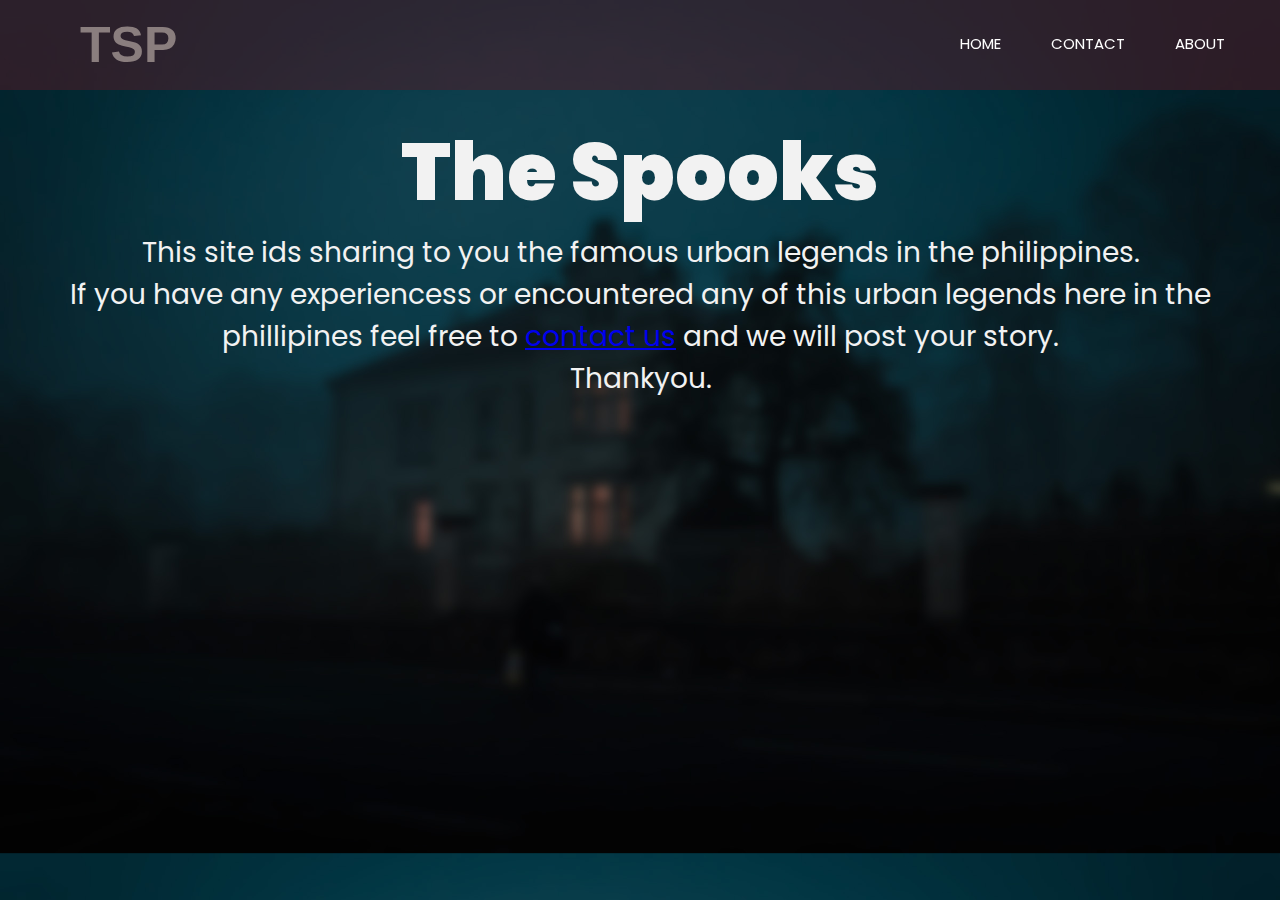
<file: about.html>
<!DOCTYPE html>
<html>
<head>
	<meta name="viewport" content="width=device-width, iitials-scale=0.1">
	<title>home</title>
	<link rel="stylesheet" type="text/css" href="about.css">
</head>
<body>

    <nav class="navbar">
		<div class="logo">
			<h1>TSP</h1>
		</div>
	<a href="#" class="toggle-btn">
	  <sapn class="bar"></sapn>
	  <sapn class="bar"></sapn>
	  <sapn class="bar"></sapn>
	</a>
	<div class="nav-manu">
	  <ul>
		<li><a href="index.html">Home</a></li>
		<li><a href="contact.html">Contact</a></li>
		<li><a href="about.html">About</a></li>
	  </ul>
	</div>
	</nav>
    <div class="content">
        <h1><strong>The Spooks</strong></h1>
        <p>This site ids sharing to you the famous urban legends in the philippines.<br>
            If you have any experiencess or encountered any of this urban legends here in the phillipines feel free to <a href="contact.html">contact us</a> and we will post your story.<br>
            Thankyou.</p>
    </div>


	
	<script src="nav.js"></script>

</body>
</html>
</file>
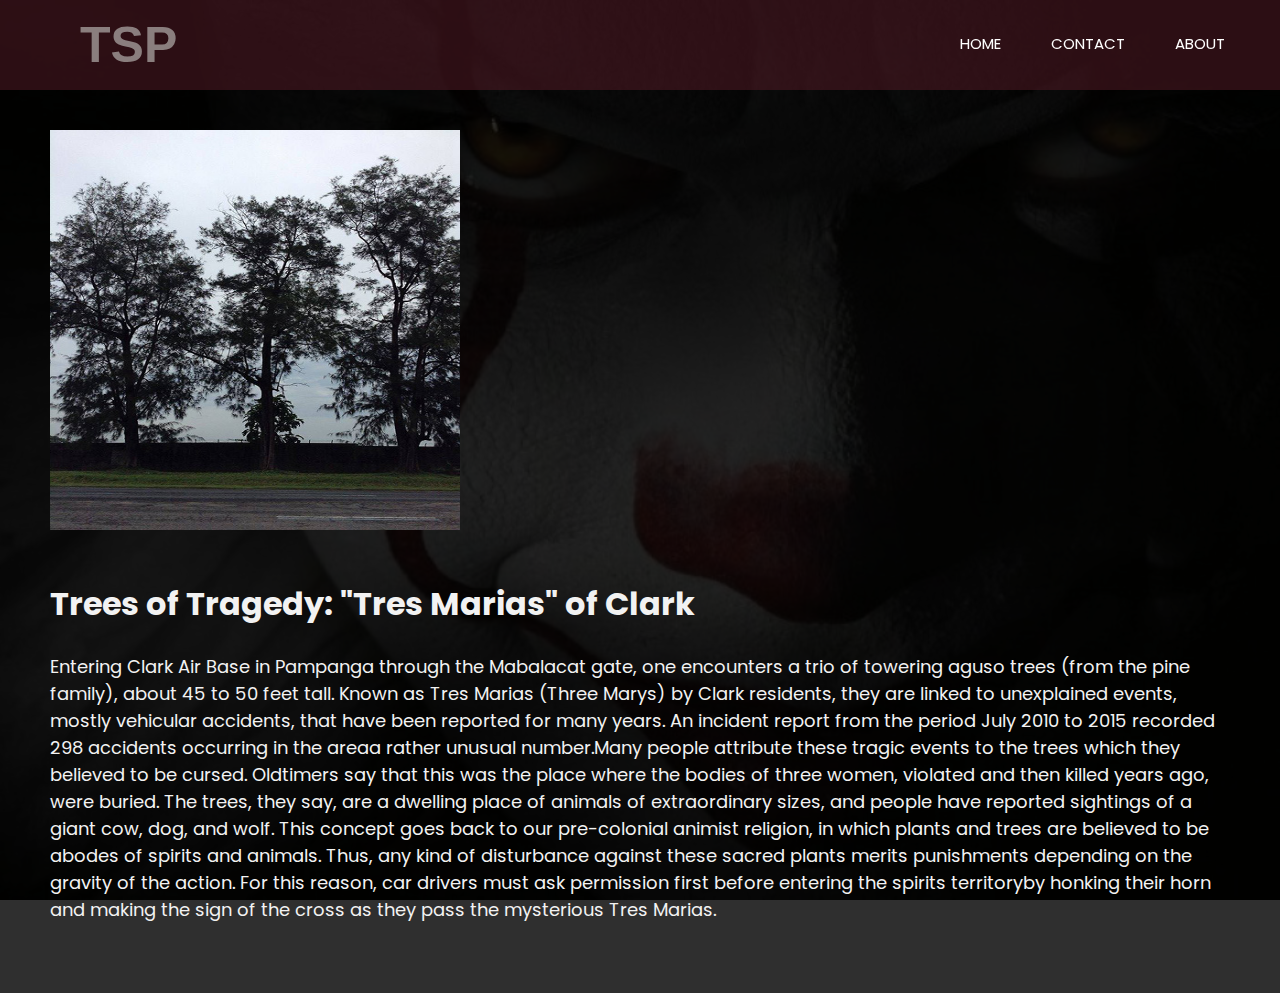
<file: card10.html>
<!DOCTYPE html>
<html>
<head>
	<meta name="viewport" content="width=device-width, iitials-scale=0.1">
	<title>home</title>
	<link rel="stylesheet" type="text/css" href="card10.css">
</head>
<body>

  <nav class="navbar">
    <div class="logo">
        <h1>TSP</h1>
    </div>
<a href="#" class="toggle-btn">
  <sapn class="bar"></sapn>
  <sapn class="bar"></sapn>
  <sapn class="bar"></sapn>
</a>
<div class="nav-manu">
  <ul>
    <li><a href="index.html">Home</a></li>
    <li><a href="contact.html">Contact</a></li>
    <li><a href="about.html">About</a></li>
  </ul>
</div>
</nav>

    <div class="content">
        <img src="img/TresMarias.jpg" class="content-image">
    
        <h1>Trees of Tragedy: "Tres Marias" of Clark</h1>
    <br>
        <div class="parag">
            <p>
                Entering Clark Air Base in Pampanga through the Mabalacat gate, one encounters a trio of towering aguso trees (from the pine family), about 45 to 50 feet tall. Known as Tres Marias (Three Marys) by Clark residents, they are linked to unexplained events, mostly vehicular accidents, that have been reported for many years. An incident report from the period July 2010 to 2015 recorded 298 accidents occurring in the areaa rather unusual number.Many people attribute these tragic events to the trees which they believed to be cursed. Oldtimers say that this was the place where the bodies of three women, violated and then killed years ago, were buried. The trees, they say, are a dwelling place of animals of extraordinary sizes, and people have reported sightings of a giant cow, dog, and wolf. This concept goes back to our pre-colonial animist religion, in which plants and trees are believed to be abodes of spirits and animals. Thus, any kind of disturbance against these sacred plants merits punishments depending on the gravity of the action. For this reason, car drivers must ask permission first before entering the spirits territoryby honking their horn and making the sign of the cross as they pass the mysterious Tres Marias.

            </p>
        </div>
        </div>

        <script src="nav.js"></script>

</body>
</html>
</file>
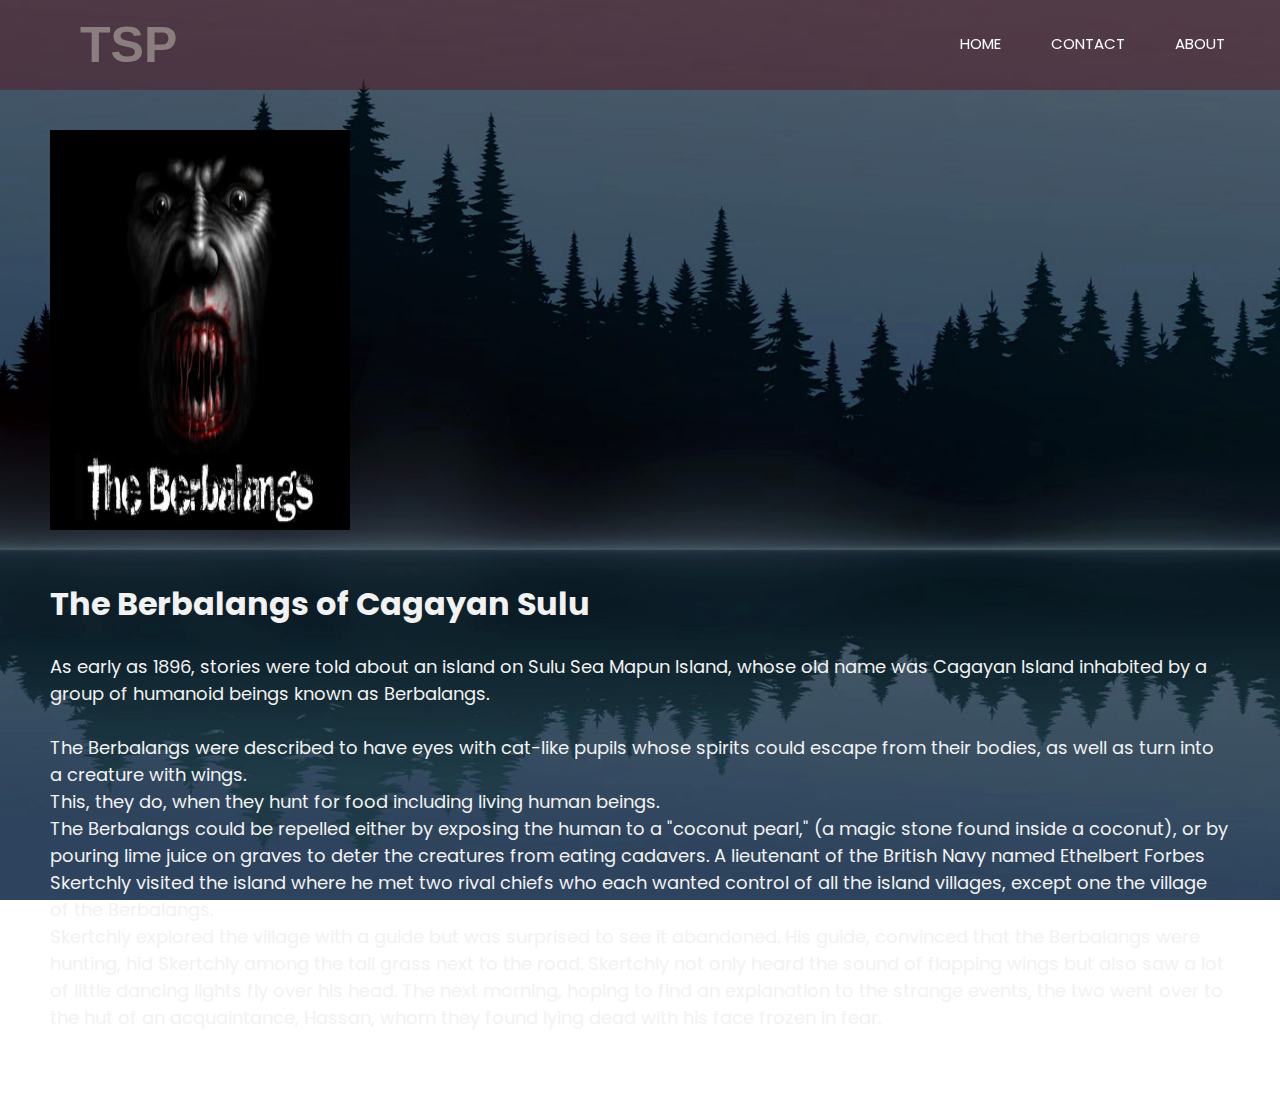
<file: card2.html>
<!DOCTYPE html>
<html>
<head>
	<meta name="viewport" content="width=device-width, iitials-scale=0.1">
	<title>home</title>
	<link rel="stylesheet" type="text/css" href="card2.css">
</head>
<body>

    <nav class="navbar">
        <div class="logo">
            <h1>TSP</h1>
        </div>
		<a href="#" class="toggle-btn">
			<sapn class="bar"></sapn>
			<sapn class="bar"></sapn>
			<sapn class="bar"></sapn>
		</a>
		<div class="nav-manu">
			<ul>
				<li><a href="index.html">Home</a></li>
				<li><a href="contact.html">Contact</a></li>
				<li><a href="about.html">About</a></li>
			</ul>
		</div>
	</nav>

    <div class="content">
        <img src="img/berbalangs.jpg" class="gil-perez">
    
        <h1>The Berbalangs of Cagayan Sulu</h1>
    <br>
        <div class="parag">
            <p>
                As early as 1896, stories were told about an island on Sulu Sea Mapun Island, whose old name was Cagayan Island inhabited by a group of humanoid beings known as Berbalangs.</p>
                <br>
                <p> The Berbalangs were described to have eyes with cat-like pupils whose spirits could escape from their bodies, as well as turn into a creature with wings.<br>
                    This, they do, when they hunt for food including living human beings.<br> The Berbalangs could be repelled either by exposing the human to a "coconut pearl," (a magic stone found inside a coconut), or by pouring lime juice on graves to deter the creatures from eating cadavers.
                A lieutenant of the British Navy named Ethelbert Forbes Skertchly visited the island where he met two rival chiefs who each wanted control of all the island villages, except one the village of the Berbalangs.<br> Skertchly explored the village with a guide but was surprised to see it abandoned. His guide, convinced that the Berbalangs were hunting, hid Skertchly among the tall grass next to the road. Skertchly not only heard the sound of flapping wings but also saw a lot of little dancing lights fly over his head. The next morning, hoping to find an explanation to the strange events, the two went over to the hut of an acquaintance, Hassan, whom they found lying dead with his face frozen in fear.
            </p>
        </div>
        </div>

        <script src="nav.js"></script>
</body>
</html>
</file>
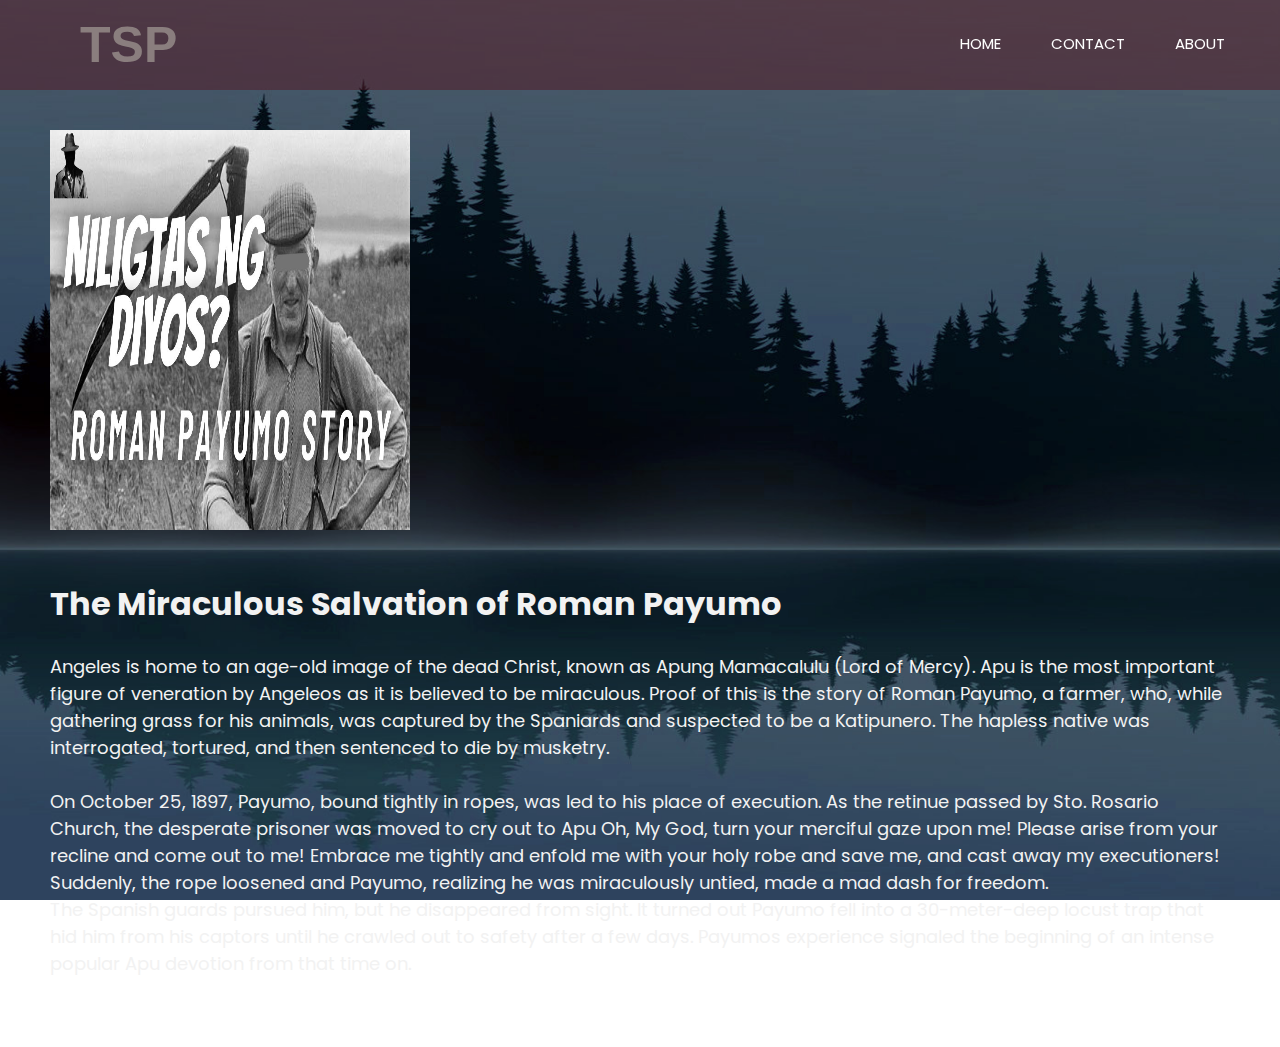
<file: card3.html>
<!DOCTYPE html>
<html>
<head>
	<meta name="viewport" content="width=device-width, iitials-scale=0.1">
	<title>home</title>
	<link rel="stylesheet" type="text/css" href="card3.css">
</head>
<body>

  <nav class="navbar">
    <div class="logo">
        <h1>TSP</h1>
    </div>
<a href="#" class="toggle-btn">
  <sapn class="bar"></sapn>
  <sapn class="bar"></sapn>
  <sapn class="bar"></sapn>
</a>
<div class="nav-manu">
  <ul>
    <li><a href="index.html">Home</a></li>
    <li><a href="contact.html">Contact</a></li>
    <li><a href="about.html">About</a></li>
  </ul>
</div>
</nav>

    <div class="content">
        <img src="img/roman-payumo.jpg" class="gil-perez">
    
        <h1>The Miraculous Salvation of Roman Payumo</h1>
    <br>
        <div class="parag">
            <p>
                Angeles is home to an age-old image of the dead Christ, known as Apung Mamacalulu (Lord of Mercy). Apu is the most important figure of veneration by Angeleos as it is believed to be miraculous. Proof of this is the story of Roman Payumo, a farmer, who, while gathering grass for his animals, was captured by the Spaniards and suspected to be a Katipunero. The hapless native was interrogated, tortured, and then sentenced to die by musketry.</p>
               <br>
                <p>On October 25, 1897, Payumo, bound tightly in ropes, was led to his place of execution. As the retinue passed by Sto. Rosario Church, the desperate prisoner was moved to cry out to Apu Oh, My God, turn your merciful gaze upon me! Please arise from your recline and come out to me! Embrace me tightly and enfold me with your holy robe and save me, and cast away my executioners! Suddenly, the rope loosened and Payumo, realizing he was miraculously untied, made a mad dash for freedom.<br> The Spanish guards pursued him, but he disappeared from sight. It turned out Payumo fell into a 30-meter-deep locust trap that hid him from his captors until he crawled out to safety after a few days. Payumos experience signaled the beginning of an intense popular Apu devotion from that time on.
            </p>
        </div>
        </div>

        <script src="nav.js"></script>

</body>
</html>
</file>
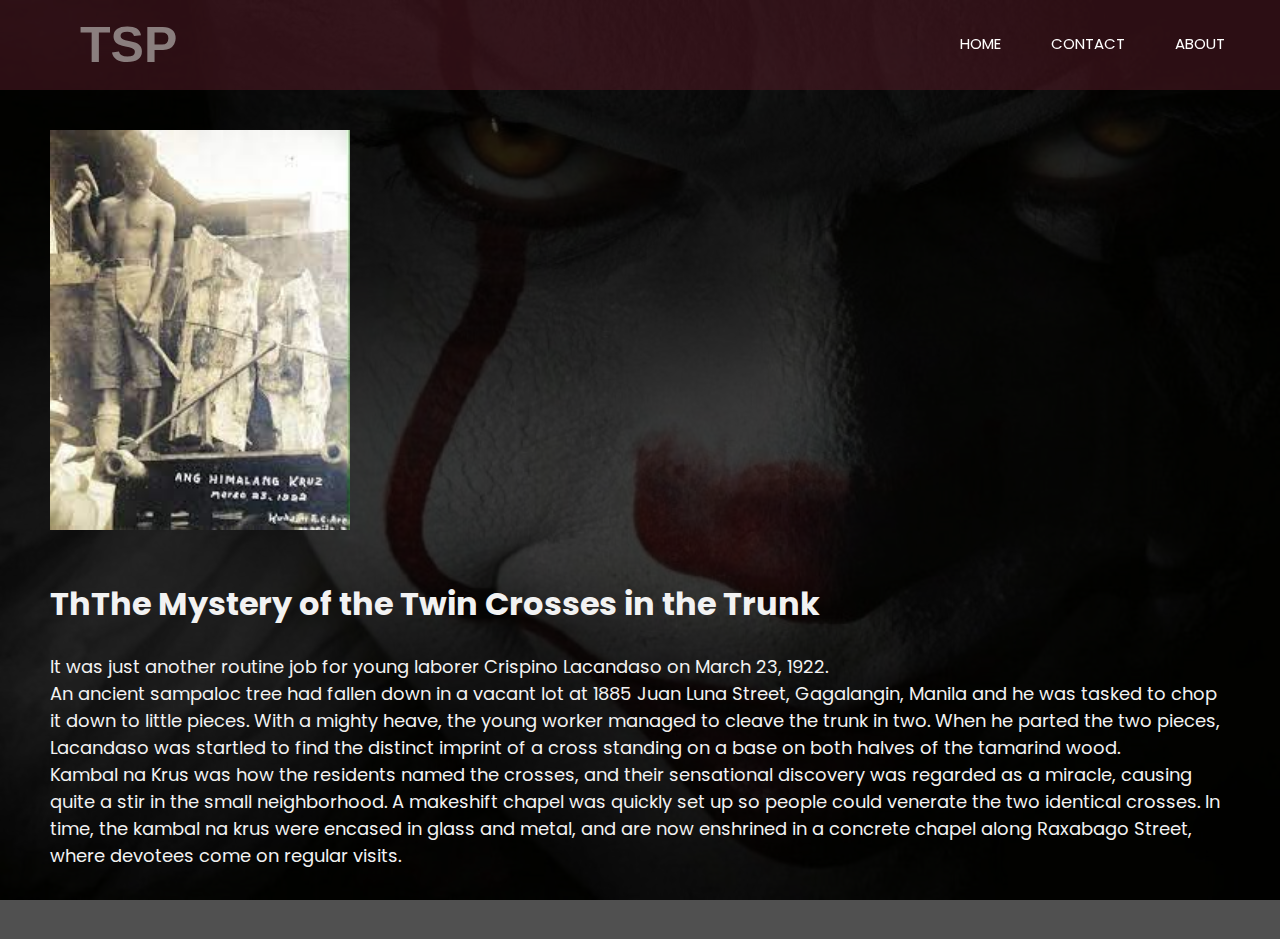
<file: card4.html>
<!DOCTYPE html>
<html>
<head>
	<meta name="viewport" content="width=device-width, iitials-scale=0.1">
	<title>home</title>
	<link rel="stylesheet" type="text/css" href="card4.css">
</head>
<body>

  <nav class="navbar">
    <div class="logo">
        <h1>TSP</h1>
    </div>
<a href="#" class="toggle-btn">
  <sapn class="bar"></sapn>
  <sapn class="bar"></sapn>
  <sapn class="bar"></sapn>
</a>
<div class="nav-manu">
  <ul>
    <li><a href="index.html">Home</a></li>
    <li><a href="contact.html">Contact</a></li>
    <li><a href="about.html">About</a></li>
  </ul>
</div>
</nav>

    <div class="content">
        <img src="img/twin.jpg" class="gil-perez">
    
        <h1>ThThe Mystery of the Twin Crosses in the Trunk</h1>
    <br>
        <div class="parag">
            <p>
                It was just another routine job for young laborer Crispino Lacandaso on March 23, 1922.<br>
                An ancient sampaloc tree had fallen down in a vacant lot at 1885 Juan Luna Street, Gagalangin, Manila and he was tasked to chop it down to little pieces. With a mighty heave, the young worker managed to cleave the trunk in two. When he parted the two pieces, Lacandaso was startled to find the distinct imprint of a cross standing on a base on both halves of the tamarind wood.</p>
                <p>Kambal na Krus was how the residents named the crosses, and their sensational discovery was regarded as a miracle, causing quite a stir in the small neighborhood. A makeshift chapel was quickly set up so people could venerate the two identical crosses. In time, the kambal na krus were encased in glass and metal, and are now enshrined in a concrete chapel along Raxabago Street, where devotees come on regular visits.
            </p>
        </div>
        </div>

        <script src="nav.js"></script>

</body>
</html>
</file>
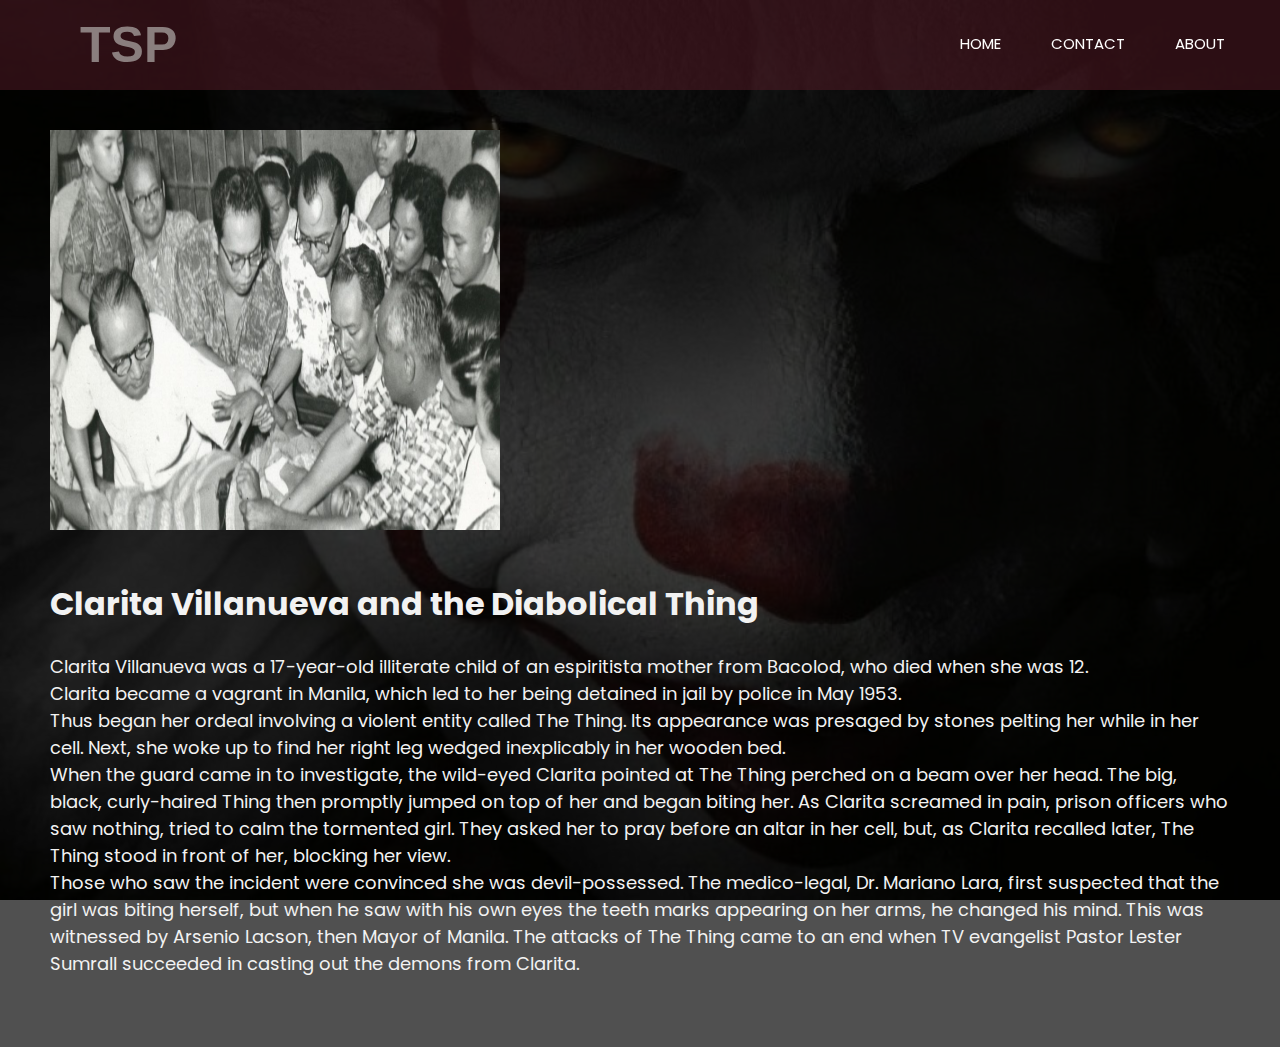
<file: card5.html>
<!DOCTYPE html>
<html>
<head>
	<meta name="viewport" content="width=device-width, iitials-scale=0.1">
	<title>home</title>
	<link rel="stylesheet" type="text/css" href="card5.css">
</head>
<body>

  <nav class="navbar">
    <div class="logo">
        <h1>TSP</h1>
    </div>
<a href="#" class="toggle-btn">
  <sapn class="bar"></sapn>
  <sapn class="bar"></sapn>
  <sapn class="bar"></sapn>
</a>
<div class="nav-manu">
  <ul>
    <li><a href="index.html">Home</a></li>
    <li><a href="contact.html">Contact</a></li>
    <li><a href="about.html">About</a></li>
  </ul>
</div>
</nav>

    <div class="content">
        <img src="img/clarita-villanueva.jpeg" class="gil-perez">
    
        <h1>Clarita Villanueva and the Diabolical Thing</h1>
    <br>
        <div class="parag">
            <p>
                Clarita Villanueva was a 17-year-old illiterate child of an espiritista mother from Bacolod, who died when she was 12.<br>
                Clarita became a vagrant in Manila, which led to her being detained in jail by police in May 1953.<br>
                Thus began her ordeal involving a violent entity called The Thing. Its appearance was presaged by stones pelting her while in her cell. Next, she woke up to find her right leg wedged inexplicably in her wooden bed.</p>
                <p>When the guard came in to investigate, the wild-eyed Clarita pointed at The Thing perched on a beam over her head. The big, black, curly-haired Thing then promptly jumped on top of her and began biting her. As Clarita screamed in pain, prison officers who saw nothing, tried to calm the tormented girl. They asked her to pray before an altar in her cell, but, as Clarita recalled later, The Thing stood in front of her, blocking her view.</p>
                <p>Those who saw the incident were convinced she was devil-possessed. The medico-legal, Dr. Mariano Lara, first suspected that the girl was biting herself, but when he saw with his own eyes the teeth marks appearing on her arms, he changed his mind. This was witnessed by Arsenio Lacson, then Mayor of Manila. The attacks of The Thing came to an end when TV evangelist Pastor Lester Sumrall succeeded in casting out the demons from Clarita.

            </p>
        </div>
        </div>

        <script src="nav.js"></script>

</body>
</html>
</file>
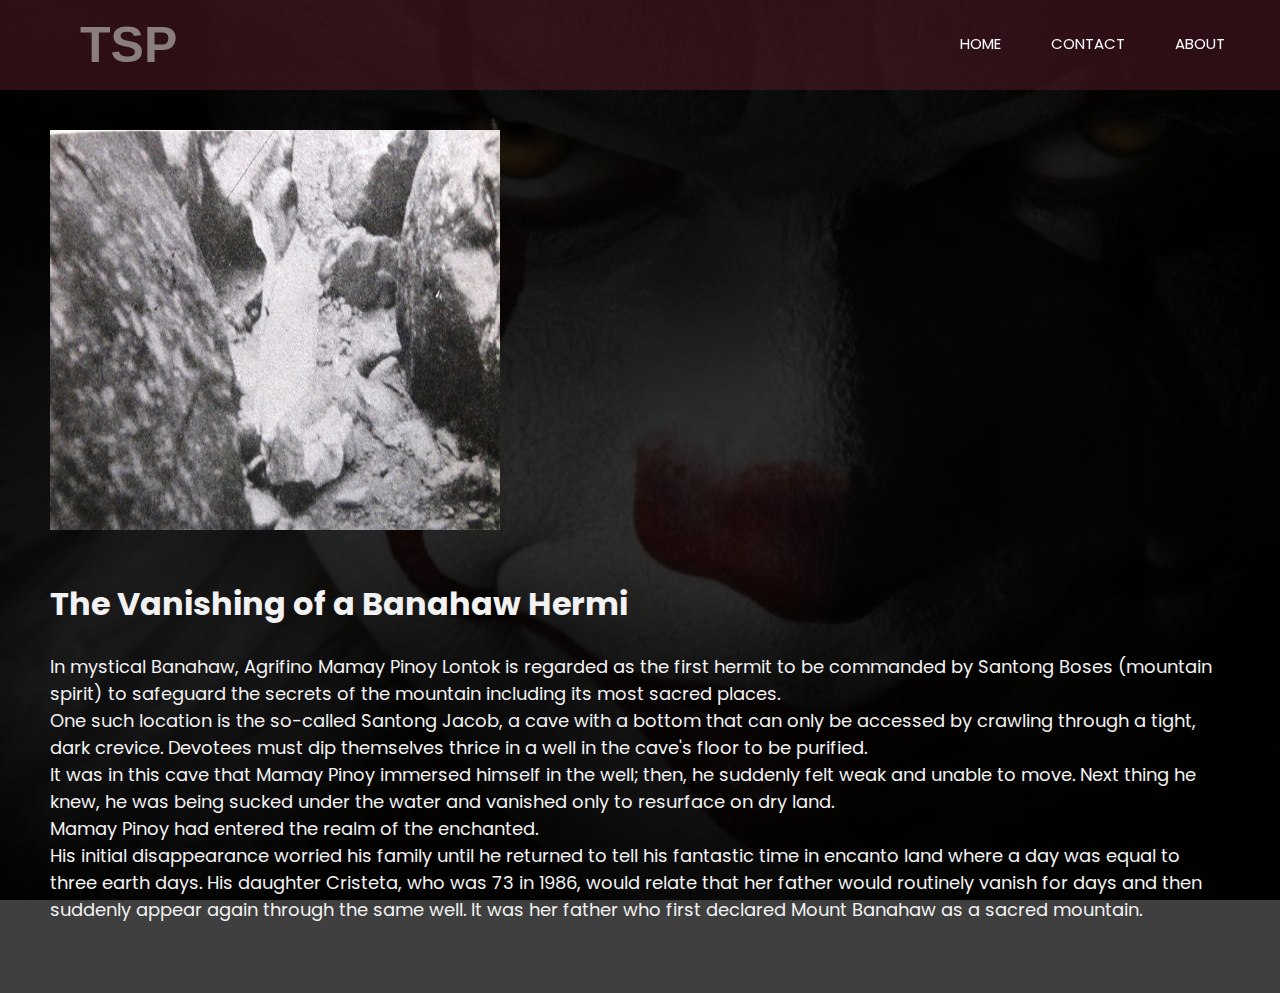
<file: card6.html>
<!DOCTYPE html>
<html>
<head>
	<meta name="viewport" content="width=device-width, iitials-scale=0.1">
	<title>home</title>
	<link rel="stylesheet" type="text/css" href="card6.css">
</head>
<body>

    <nav class="navbar">
      <div class="logo">
          <h1>TSP</h1>
      </div>
  <a href="#" class="toggle-btn">
    <sapn class="bar"></sapn>
    <sapn class="bar"></sapn>
    <sapn class="bar"></sapn>
  </a>
  <div class="nav-manu">
    <ul>
      <li><a href="index.html">Home</a></li>
      <li><a href="contact.html">Contact</a></li>
      <li><a href="about.html">About</a></li>
    </ul>
  </div>
  </nav>

    <div class="content">
        <img src="img/HermitofBanahaw.jpg" class="gil-perez">
    
        <h1>The Vanishing of a Banahaw Hermi</h1>
    <br>
        <div class="parag">
            <p>
                In mystical Banahaw, Agrifino Mamay Pinoy Lontok is regarded as the first hermit to be commanded by Santong Boses (mountain spirit) to safeguard the secrets of the mountain including its most sacred places.<br>
                One such location is the so-called Santong Jacob, a cave with a bottom that can only be accessed by crawling through a tight, dark crevice. Devotees must dip themselves thrice in a well in the cave's floor to be purified.</p>
                <p>It was in this cave that Mamay Pinoy immersed himself in the well; then, he suddenly felt weak and unable to move. Next thing he knew, he was being sucked under the water and vanished only to resurface on dry land.<br>
                Mamay Pinoy had entered the realm of the enchanted.<br>
                His initial disappearance worried his family until he returned to tell his fantastic time in encanto land where a day was equal to three earth days. His daughter Cristeta, who was 73 in 1986, would relate that her father would routinely vanish for days and then suddenly appear again through the same well. It was her father who first declared Mount Banahaw as a sacred mountain.

            </p>
        </div>
        </div>

        <script src="nav.js"></script>

</body>
</html>
</file>
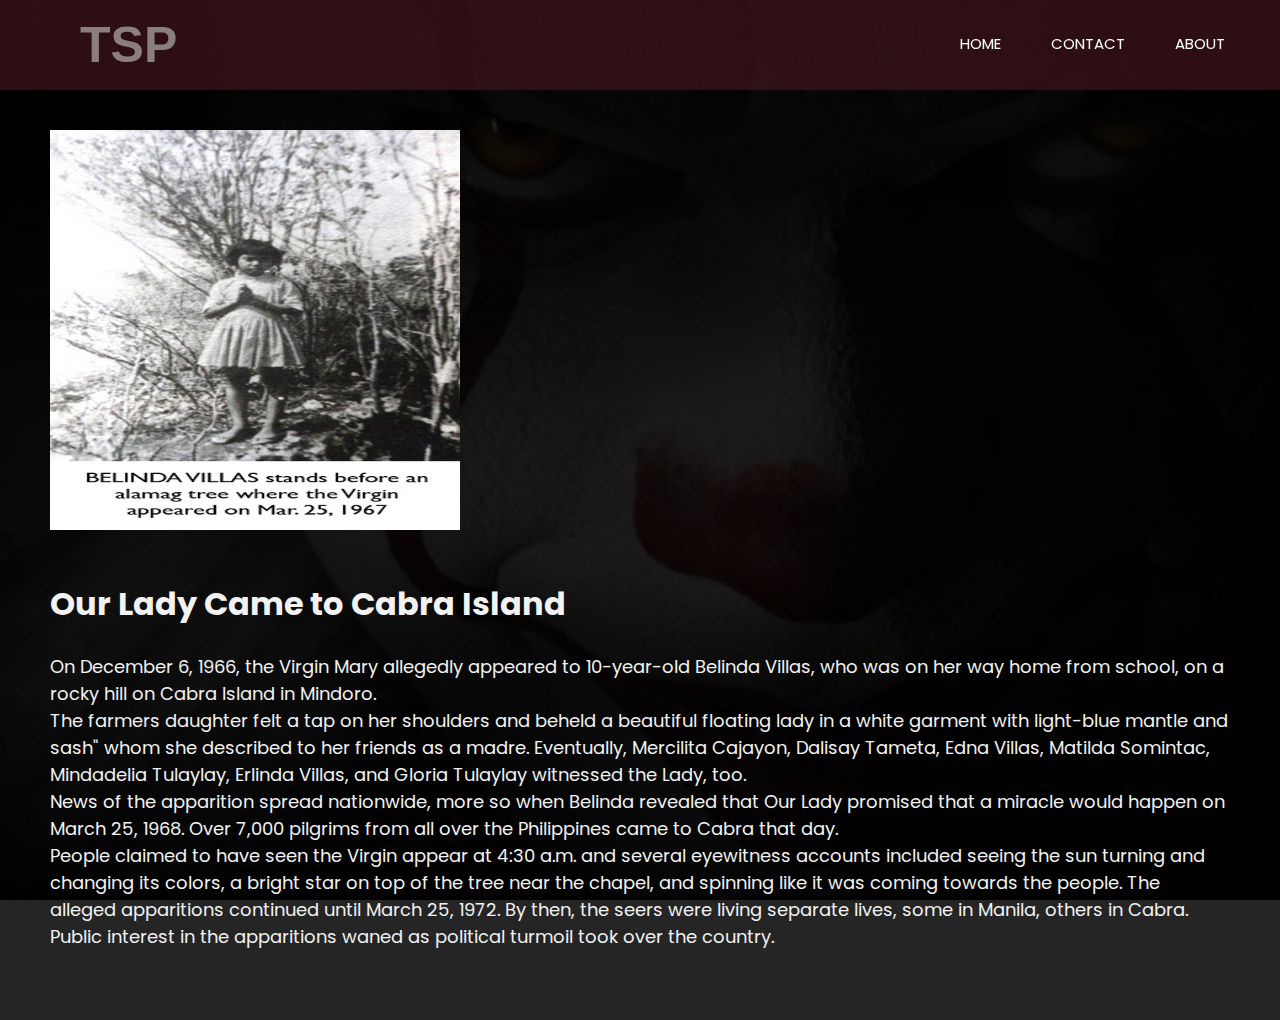
<file: card7.html>
<!DOCTYPE html>
<html>
<head>
	<meta name="viewport" content="width=device-width, iitials-scale=0.1">
	<title>home</title>
	<link rel="stylesheet" type="text/css" href="card7.css">
</head>
<body>

  <nav class="navbar">
    <div class="logo">
        <h1>TSP</h1>
    </div>
<a href="#" class="toggle-btn">
  <sapn class="bar"></sapn>
  <sapn class="bar"></sapn>
  <sapn class="bar"></sapn>
</a>
<div class="nav-manu">
  <ul>
    <li><a href="index.html">Home</a></li>
    <li><a href="contact.html">Contact</a></li>
    <li><a href="about.html">About</a></li>
  </ul>
</div>
</nav>

    <div class="content">
        <img src="img/Cabra.jpg" class="gil-perez">
    
        <h1>Our Lady Came to Cabra Island</h1>
    <br>
        <div class="parag">
            <p>
                On December 6, 1966, the Virgin Mary allegedly appeared to 10-year-old Belinda Villas, who was on her way home from school, on a rocky hill on Cabra Island in Mindoro.</p>
                <p>The farmers daughter felt a tap on her shoulders and beheld a beautiful floating lady in a white garment with light-blue mantle and sash" whom she described to her friends as a madre. Eventually, Mercilita Cajayon, Dalisay Tameta, Edna Villas, Matilda Somintac, Mindadelia Tulaylay, Erlinda Villas, and Gloria Tulaylay witnessed the Lady, too.<br>
                News of the apparition spread nationwide, more so when Belinda revealed that Our Lady promised that a miracle would happen on March 25, 1968. Over 7,000 pilgrims from all over the Philippines came to Cabra that day.</p>
                <p>People claimed to have seen the Virgin appear at 4:30 a.m. and several eyewitness accounts included seeing the sun turning and changing its colors, a bright star on top of the tree near the chapel, and spinning like it was coming towards the people. The alleged apparitions continued until March 25, 1972. By then, the seers were living separate lives, some in Manila, others in Cabra. Public interest in the apparitions waned as political turmoil took over the country.

            </p>
        </div>
        </div>

        <script src="nav.js"></script>

</body>
</html>
</file>
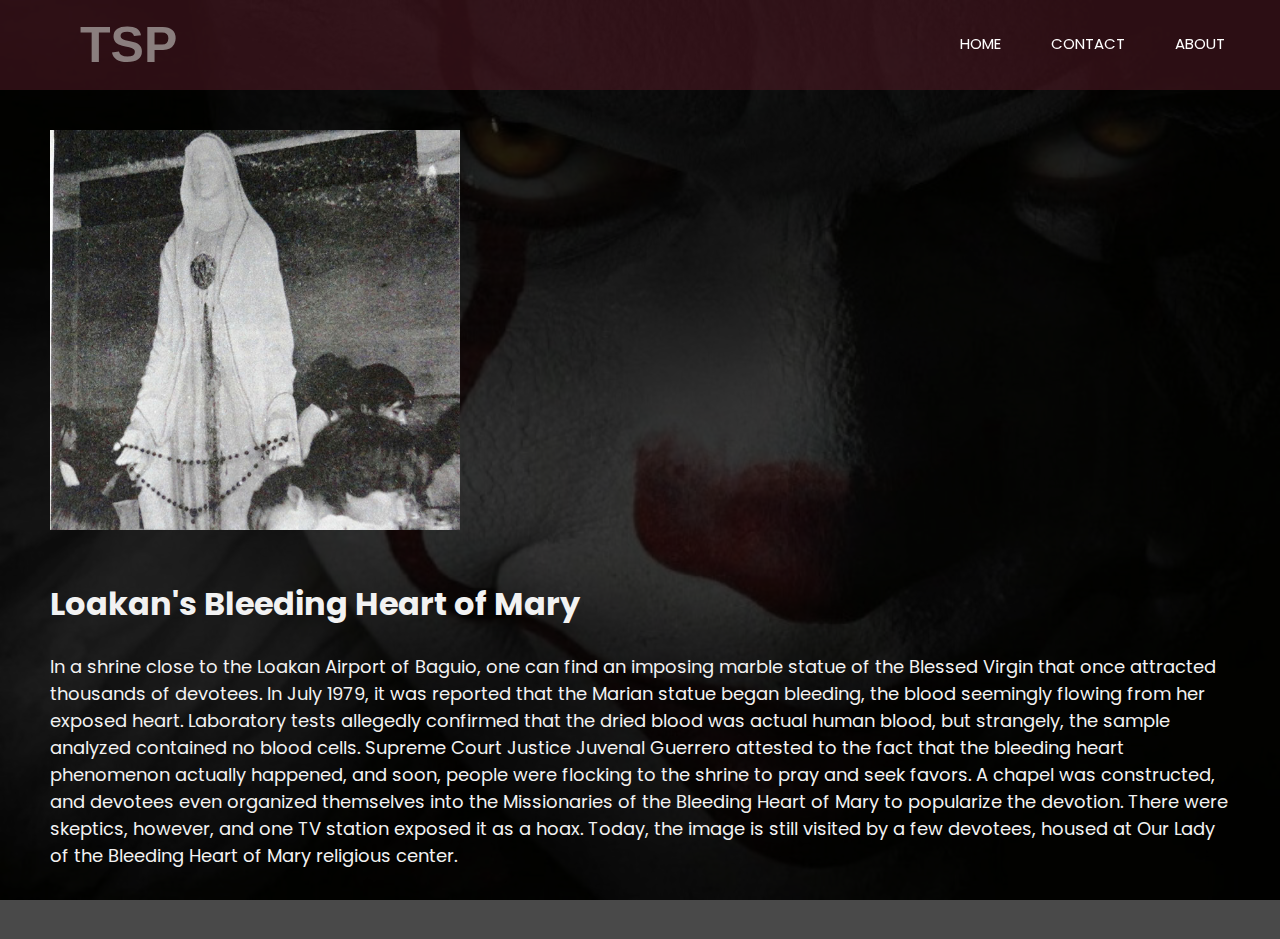
<file: card8.html>
<!DOCTYPE html>
<html>
<head>
	<meta name="viewport" content="width=device-width, iitials-scale=0.1">
	<title>home</title>
	<link rel="stylesheet" type="text/css" href="card8.css">
</head>
<body>

  <nav class="navbar">
    <div class="logo">
        <h1>TSP</h1>
    </div>
<a href="#" class="toggle-btn">
  <sapn class="bar"></sapn>
  <sapn class="bar"></sapn>
  <sapn class="bar"></sapn>
</a>
<div class="nav-manu">
  <ul>
    <li><a href="index.html">Home</a></li>
    <li><a href="contact.html">Contact</a></li>
    <li><a href="about.html">About</a></li>
  </ul>
</div>
</nav>

    <div class="content">
        <img src="img/VirginofLoakan.jpg" class="gil-perez">
    
        <h1>Loakan's Bleeding Heart of Mary</h1>
    <br>
        <div class="parag">
            <p>
                In a shrine close to the Loakan Airport of Baguio, one can find an imposing marble statue of the Blessed Virgin that once attracted thousands of devotees. In July 1979, it was reported that the Marian statue began bleeding, the blood seemingly flowing from her exposed heart. Laboratory tests allegedly confirmed that the dried blood was actual human blood, but strangely, the sample analyzed contained no blood cells. Supreme Court Justice Juvenal Guerrero attested to the fact that the bleeding heart phenomenon actually happened, and soon, people were flocking to the shrine to pray and seek favors. A chapel was constructed, and devotees even organized themselves into the Missionaries of the Bleeding Heart of Mary to popularize the devotion. There were skeptics, however, and one TV station exposed it as a hoax. Today, the image is still visited by a few devotees, housed at Our Lady of the Bleeding Heart of Mary religious center.

            </p>
        </div>
        </div>

        <script src="nav.js"></script>

</body>
</html>
</file>
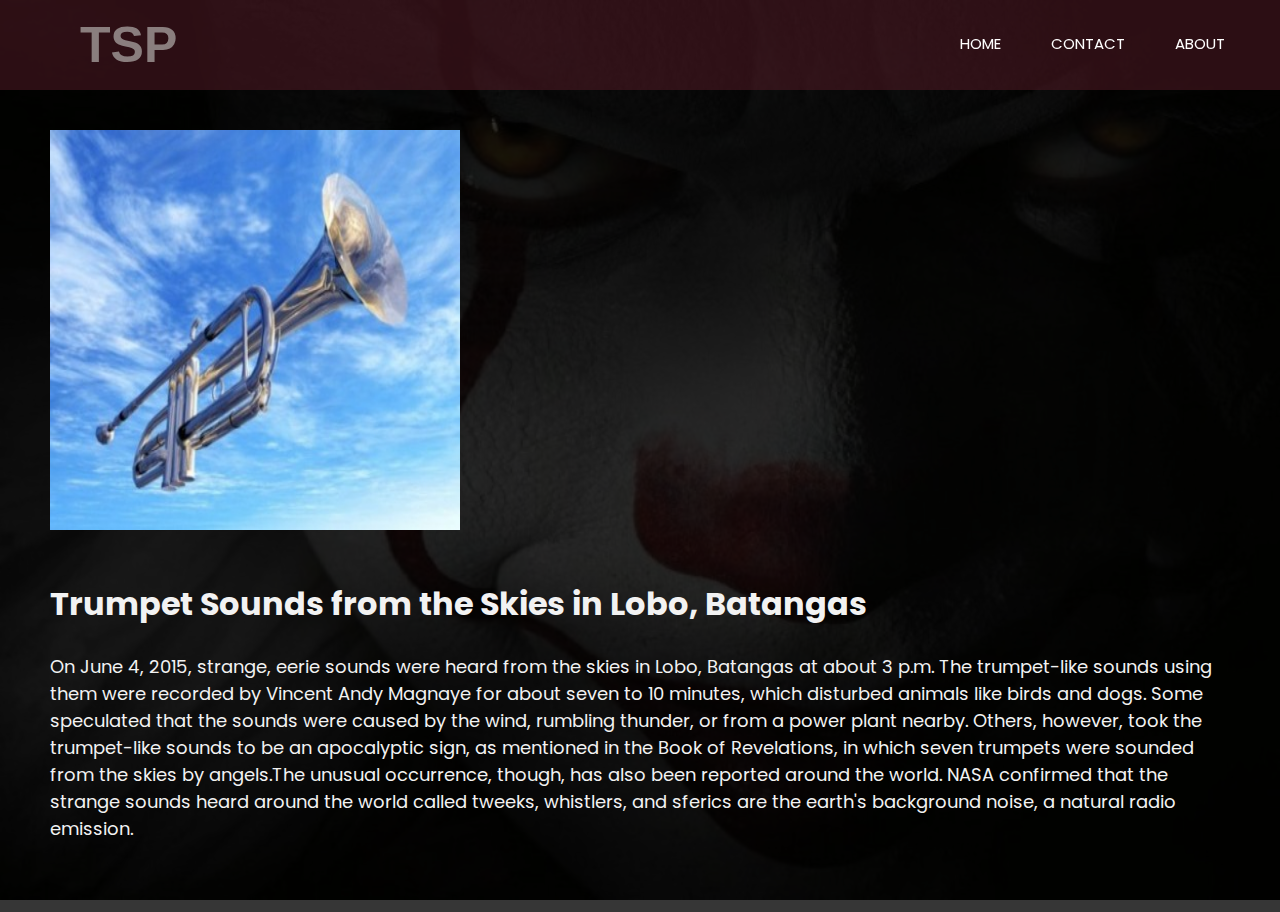
<file: card9.html>
<!DOCTYPE html>
<html>
<head>
	<meta name="viewport" content="width=device-width, iitials-scale=0.1">
	<title>home</title>
	<link rel="stylesheet" type="text/css" href="card9.css">
</head>
<body>

  <nav class="navbar">
    <div class="logo">
        <h1>TSP</h1>
    </div>
<a href="#" class="toggle-btn">
  <sapn class="bar"></sapn>
  <sapn class="bar"></sapn>
  <sapn class="bar"></sapn>
</a>
<div class="nav-manu">
  <ul>
    <li><a href="index.html">Home</a></li>
    <li><a href="contact.html">Contact</a></li>
    <li><a href="about.html">About</a></li>
  </ul>
</div>
</nav>
    <div class="content">
        <img src="img/Trumpet-Sky.jpg" class="gil-perez">
    
        <h1>Trumpet Sounds from the Skies in Lobo, Batangas</h1>
    <br>
        <div class="parag">
            <p>
                On June 4, 2015, strange, eerie sounds were heard from the skies in Lobo, Batangas at about 3 p.m. The trumpet-like sounds using them were recorded by Vincent Andy Magnaye for about seven to 10 minutes, which disturbed animals like birds and dogs. Some speculated that the sounds were caused by the wind, rumbling thunder, or from a power plant nearby. Others, however, took the trumpet-like sounds to be an apocalyptic sign, as mentioned in the Book of Revelations, in which seven trumpets were sounded from the skies by angels.The unusual occurrence, though, has also been reported around the world. NASA confirmed that the strange sounds heard around the world called tweeks, whistlers, and sferics are the earth's background noise, a natural radio emission.

            </p>
        </div>
        </div>

        <script src="nav.js"></script>

</body>
</html>
</file>
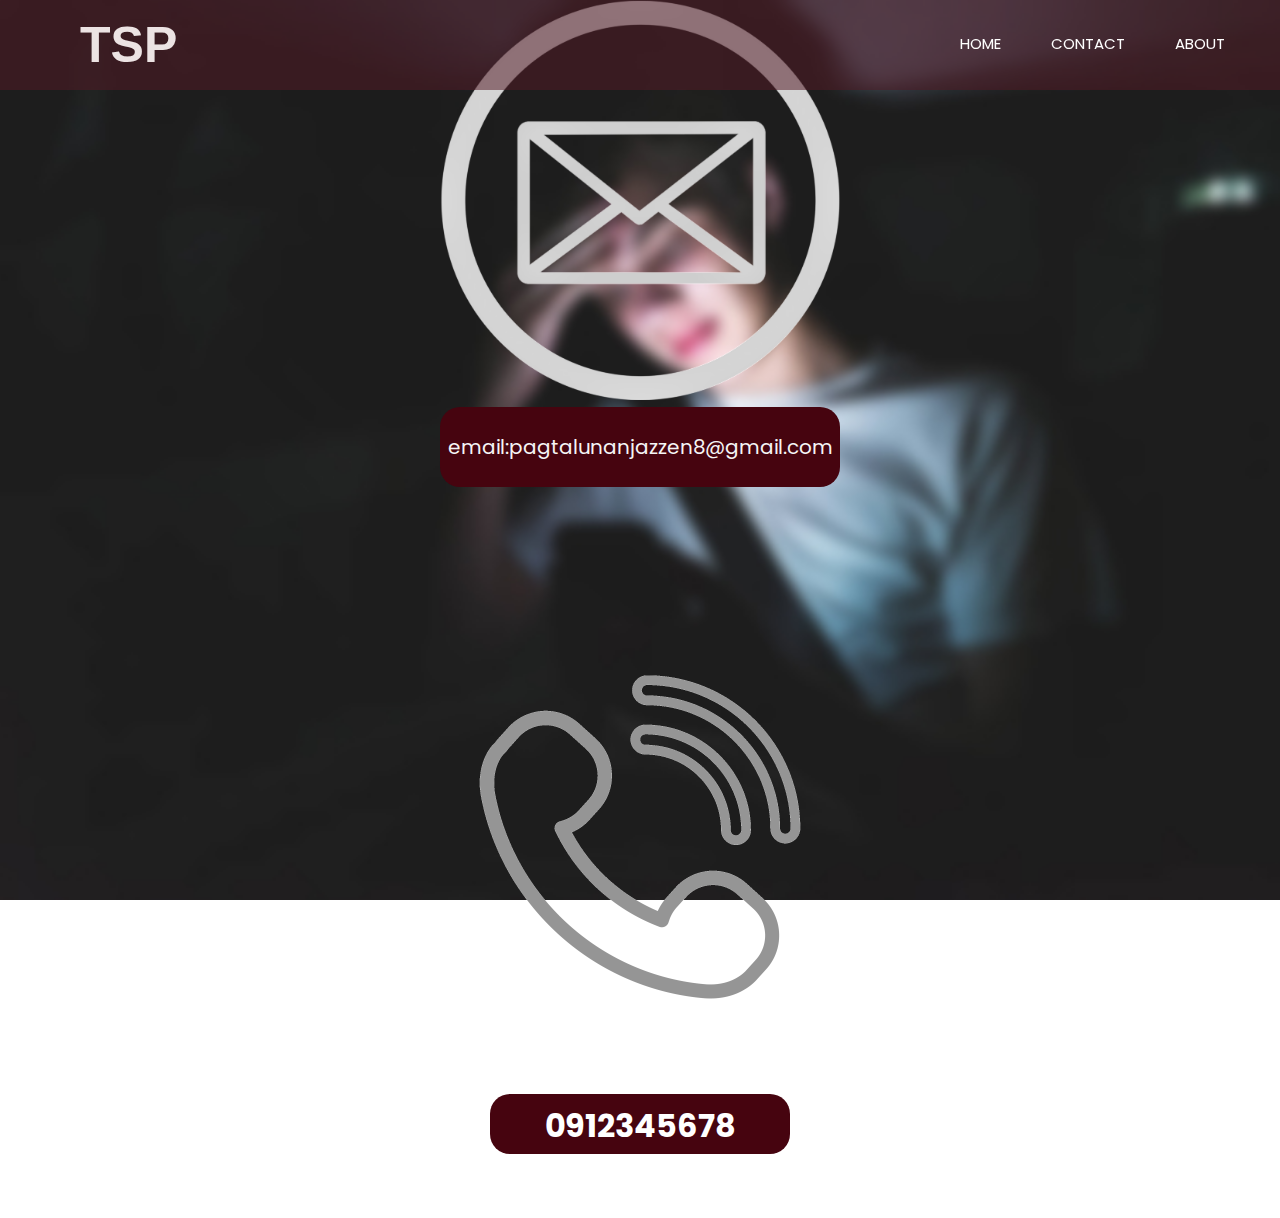
<file: contact.html>
<!DOCTYPE html>
<html>
<head>
	<meta name="viewport" content="width=device-width, iitials-scale=0.1">
	<title>home</title>
	<link rel="stylesheet" type="text/css" href="ConStyle.css">
</head>
<body>

  <nav class="navbar">
    <div class="logo">
        <h1>TSP</h1>
    </div>
<a href="#" class="toggle-btn">
  <sapn class="bar"></sapn>
  <sapn class="bar"></sapn>
  <sapn class="bar"></sapn>
</a>
<div class="nav-manu">
  <ul>
    <li><a href="index.html">Home</a></li>
    <li><a href="contact.html">Contact</a></li>
    <li><a href="about.html">About</a></li>
  </ul>
</div>
</nav>
<center>
      <div class="elogo">
        <div class="grid">
            <img class="email" src="mailicon.png ">
        </div>
        <button><a href="mailto:pagtalunanjazzen8@gmail.com">email:pagtalunanjazzen8@gmail.com</a></button>
      </div>
      <br>
     </br>
     <br>
    </br>

    <div class="clogo">
        <div class="cgrid">
            <img class="tel" src="tel.png">
        </div>
        <h1>0912345678</h1>
      </div>
 </center>     

        <script src="nav.js"></script>

</body>
</html>
</file>
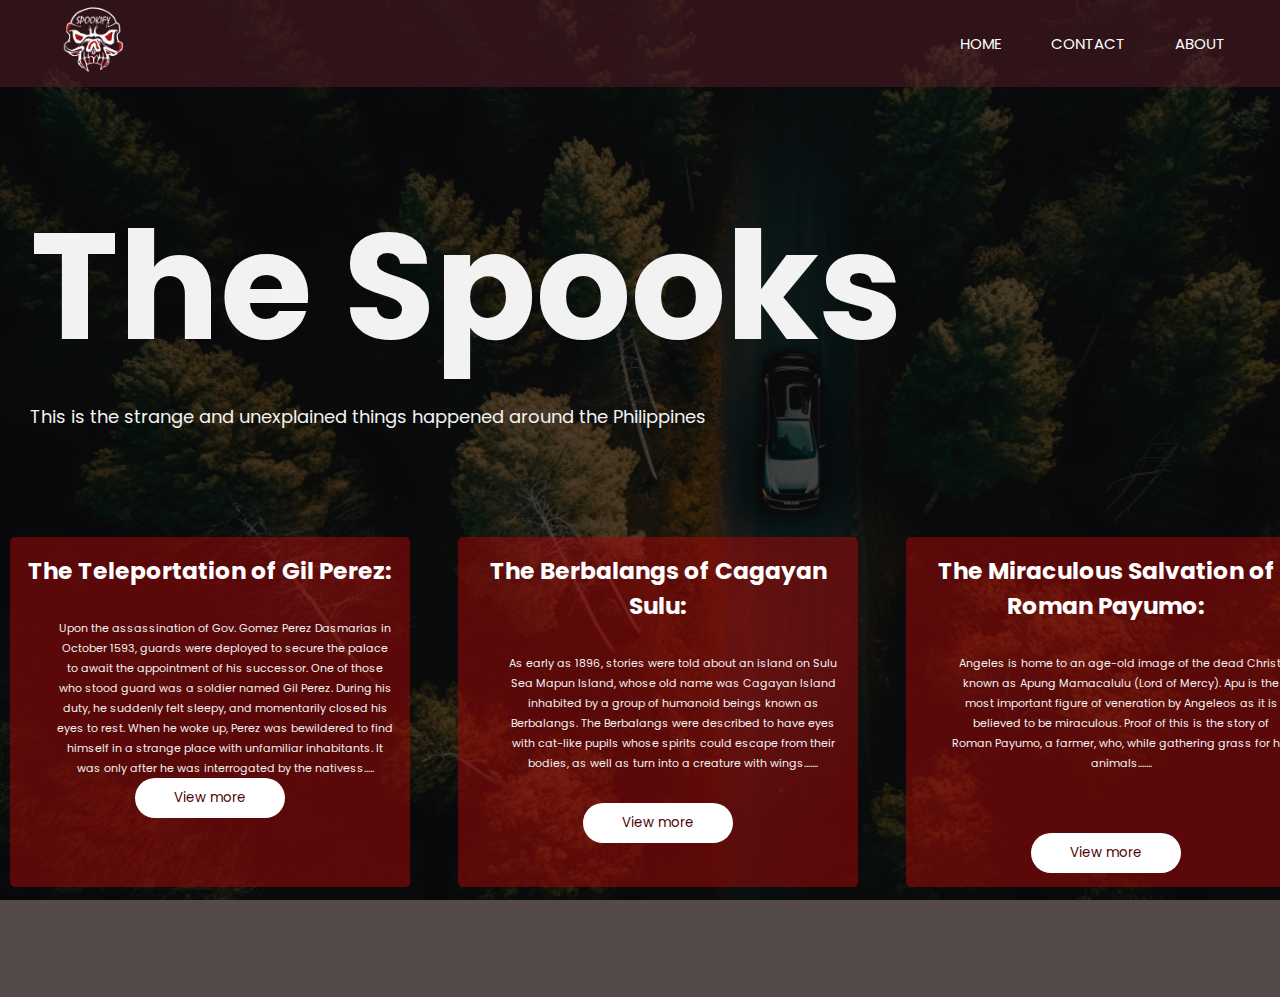
<file: explore.html>
<!DOCTYPE html>
<html>
<head>
	<meta name="viewport" content="width=device-width, iitials-scale=0.1">
	<title>home</title>
	<!-- <link rel="stylesheet" href="https://cdn.jsdelivr.net/npm/bootstrap@4.0.0/dist/css/bootstrap.min.css" integrity="sha384-Gn5384xqQ1aoWXA+058RXPxPg6fy4IWvTNh0E263XmFcJlSAwiGgFAW/dAiS6JXm" crossorigin="anonymous">
	<link rel="stylesheet" href="https://cdnjs.cloudflare.com/ajax/libs/malihu-custom-scrollbar-plugin/3.1.5/jquery.mCustomScrollbar.min.css" integrity="sha512-6qkvBbDyl5TDJtNJiC8foyEVuB6gxMBkrKy67XpqnIDxyvLLPJzmTjAj1dRJfNdmXWqD10VbJoeN4pOQqDwvRA==" crossorigin="anonymous" referrerpolicy="no-referrer" /> -->
	<link rel="stylesheet" type="text/css" href="explore.css">
</head>
<body>



    <nav class="navbar">
		<div class="logo">
			<img src="img/SP.png">
		</div>
		<a href="#" class="toggle-btn">
			<sapn class="bar"></sapn>
			<sapn class="bar"></sapn>
			<sapn class="bar"></sapn>
		</a>
		<div class="nav-manu">
			<ul>
				<li><a href="index.html">Home</a></li>
				<li><a href="contact.html">Contact</a></li>
				<li><a href="about.html">About</a></li>
			</ul>
		</div>
	</nav>

		<!--sa paragraph-->
    <div class="row">
		<div class="col">
			<h1>The Spooks</h1>
			<p>This is the  strange and unexplained things happened around the Philippines</p>
		</div>
    </div>



	<div id="formList">
		<div id="list">
			<div class="item">

				<!--card 1-->
				<div class="card">
					<div class="c-disc">
					<h3>The Teleportation of Gil Perez:</h3><br>
					<p class="c-text">
						Upon the assassination of Gov. Gomez Perez Dasmarias in October 1593, guards were deployed to secure the palace to await the appointment of his successor. One of those who stood guard was a soldier named Gil Perez. During his duty, he suddenly felt sleepy, and momentarily closed his eyes to rest. When he woke up, Perez was bewildered to find himself in a strange place with unfamiliar inhabitants. It was only after he was interrogated by the nativess.....</p>
					<button class="card-btn"><a href="gel-perez.html">View more</a></button>
					</div>
				</div>

				<!--card 2-->
				<div class="card">
					<div class="c-disc">
					<h3>The Berbalangs of Cagayan Sulu:</h3><br>
					<p class="c-text">As early as 1896, stories were told about an island on Sulu Sea Mapun Island, whose old name was Cagayan Island inhabited by a group of humanoid beings known as Berbalangs. The Berbalangs were described to have eyes with cat-like pupils whose spirits could escape from their bodies, as well as turn into a creature with wings.......</p>
					<br/>
					<button class="card-btn"><a href="card2.html">View more</a></button>
					</div>
				</div>

				<!--card 3-->
				<div class="card">
					<div class="c-disc">
					<h3>The Miraculous Salvation of Roman Payumo:</h3><br>
					<p class="c-text">Angeles is home to an age-old image of the dead Christ, known as Apung Mamacalulu (Lord of Mercy). Apu is the most important figure of veneration by Angeleos as it is believed to be miraculous. Proof of this is the story of Roman Payumo, a farmer, who, while gathering grass for his animals.......</p>
					<br/>
					<br/>
					<button class="card-btn"><a href="card3.html">View more</a></button>
					</div>
				</div>

				<!--card 4-->
				<div class="card">
					<div class="c-disc">
					<h3>The Mystery of the Twin Crosses in the Trunk:</h3><br>
					<p class="c-text">It was just another routine job for young laborer Crispino Lacandaso on March 23, 1922. An ancient sampaloc tree had fallen down in a vacant lot at 1885 Juan Luna Street, Gagalangin, Manila and he was tasked to chop it down to little pieces. With a mighty heave.......</p>
					<br/>
					<br/>
					<button class="card-btn"><a href="card4.html">View more</a></button>
					</div>
				</div>

				<!--card 5-->
				<div class="card">
					<div class="c-disc">
					<h3>Clarita Villanueva and the Diabolical Thing:</h3><br>
					<p class="c-text">Clarita Villanueva was a 17-year-old illiterate child of an espiritista mother from Bacolod, who died when she was 12. Clarita became a vagrant in Manila, which led to her being detained in jail by police in May 1953. Thus began her ordeal involving.......</p>
					<br/>
					<br/>
					<button class="card-btn"><a href="card5.html">View more</a></button>
					</div>
				</div>

				<!--crad 6-->
				<div class="card">
					<div class="c-disc">
					<h3>The Vanishing of a Banahaw Hermit:</h3><br>
					<p class="c-text">In mystical Banahaw, Agrifino Mamay Pinoy� Lontok is regarded as the first hermit to be commanded by Santong Boses (mountain spirit) to safeguard the secrets of the mountainincluding its most sacred places. One such location is the so-called Santong Jacob,.......</p>
					<br/>
					<br/>
					<button class="card-btn"><a href="card6.html">View more</a></button>
					</div>
				</div>

				<!--card 7-->
				<div class="card">
					<div class="c-disc">
					<h3>Our Lady Came to Cabra Island:</h3><br>
					<p class="c-text">On December 6, 1966, the Virgin Mary allegedly appeared to 10-year-old Belinda Villas, who was on her way home from school, on a rocky hill on Cabra Island in Mindoro. The farmers daughter felt a tap on her shoulders and beheld a beautiful floating lady in a white garment with light-blue.......</p>
					<br>
					<br>
					<button class="card-btn"><a href="card7.html">View more</a></button>
					</div>
				</div>

				<!--card 8-->
				<div class="card">
					<div class="c-disc">
					<h3>Loakan's Bleeding Heart of Mary:</h3><br>
					<p class="c-text">In a shrine close to the Loakan Airport of Baguio, one can find an imposing marble statue of the Blessed Virgin that once attracted thousands of devotees. In July 1979, it was reported that the Marian statue began bleeding, the blood seemingly flowing from her exposed heart........</p>
					<br><br>
					<button class="card-btn"><a href="card8.html">View more</a></button>
					</div>
				</div>

				<!--card 9-->
				<div class="card">
					<div class="c-disc">
					<h3>Trumpet Sounds from the Skies in Lobo, Batangas:</h3><br>
					<p class="c-text">On June 4, 2015, strange, eerie sounds were heard from the skies in Lobo, Batangas at about 3 p.m. The trumpet-like sounds using them were recorded by Vincent Andy Magnaye for about seven to 10 minutes, which disturbed animals like birds and dogs. Some speculated that the sounds were caused by the wind, rumbling thunder, or from a power plant nearby. Others, however,........</p>
					<br>
					<button class="card-btn"><a href="card9.html">View more</a></button>
					</div>
				</div>

				<!--card 10-->
				<div class="card">
					<div class="c-disc">
					<h3>Trees of Tragedy: "Tres Marias" of Clark:</h3><br>
					<p class="c-text">Entering Clark Air Base in Pampanga through the Mabalacat gate, one encounters a trio of towering aguso trees (from the pine family), about 45 to 50 feet tall. Known as Tres Marias (Three Marys) by Clark residents, they are linked to unexplained events, mostly vehicular........</p>
					<br><br>
					<button class="card-btn"><a href="card10.html">View more</a></button>
					</div>
				</div>


			</div>
			</div>
		</div>



<script src="nav.js"></script>
<!-- <script src="https://cdnjs.cloudflare.com/ajax/libs/malihu-custom-scrollbar-plugin/3.1.5/jquery.mCustomScrollbar.concat.min.js" integrity="sha512-2hIlk2fL+NNHkULe9gGdma/T5vSYk80U5tvAFSy3dGEl8XD4h2i6frQvHv5B+bm/Itmi8nJ6krAcj5FWFcBGig==" crossorigin="anonymous" referrerpolicy="no-referrer"></script>
<script src="https://code.jquery.com/jquery-3.2.1.slim.min.js" integrity="sha384-KJ3o2DKtIkvYIK3UENzmM7KCkRr/rE9/Qpg6aAZGJwFDMVNA/GpGFF93hXpG5KkN" crossorigin="anonymous"></script>
<script src="https://cdn.jsdelivr.net/npm/popper.js@1.12.9/dist/umd/popper.min.js" integrity="sha384-ApNbgh9B+Y1QKtv3Rn7W3mgPxhU9K/ScQsAP7hUibX39j7fakFPskvXusvfa0b4Q" crossorigin="anonymous"></script>
<script src="https://cdn.jsdelivr.net/npm/bootstrap@4.0.0/dist/js/bootstrap.min.js" integrity="sha384-JZR6Spejh4U02d8jOt6vLEHfe/JQGiRRSQQxSfFWpi1MquVdAyjUar5+76PVCmYl" crossorigin="anonymous"></script>
<script type="text/javascript">
	$(function() {
		$("formList").formList({
			theme: "rounded-dots-dark"
		})
	})
</script> -->
</body>
</html>
</file>
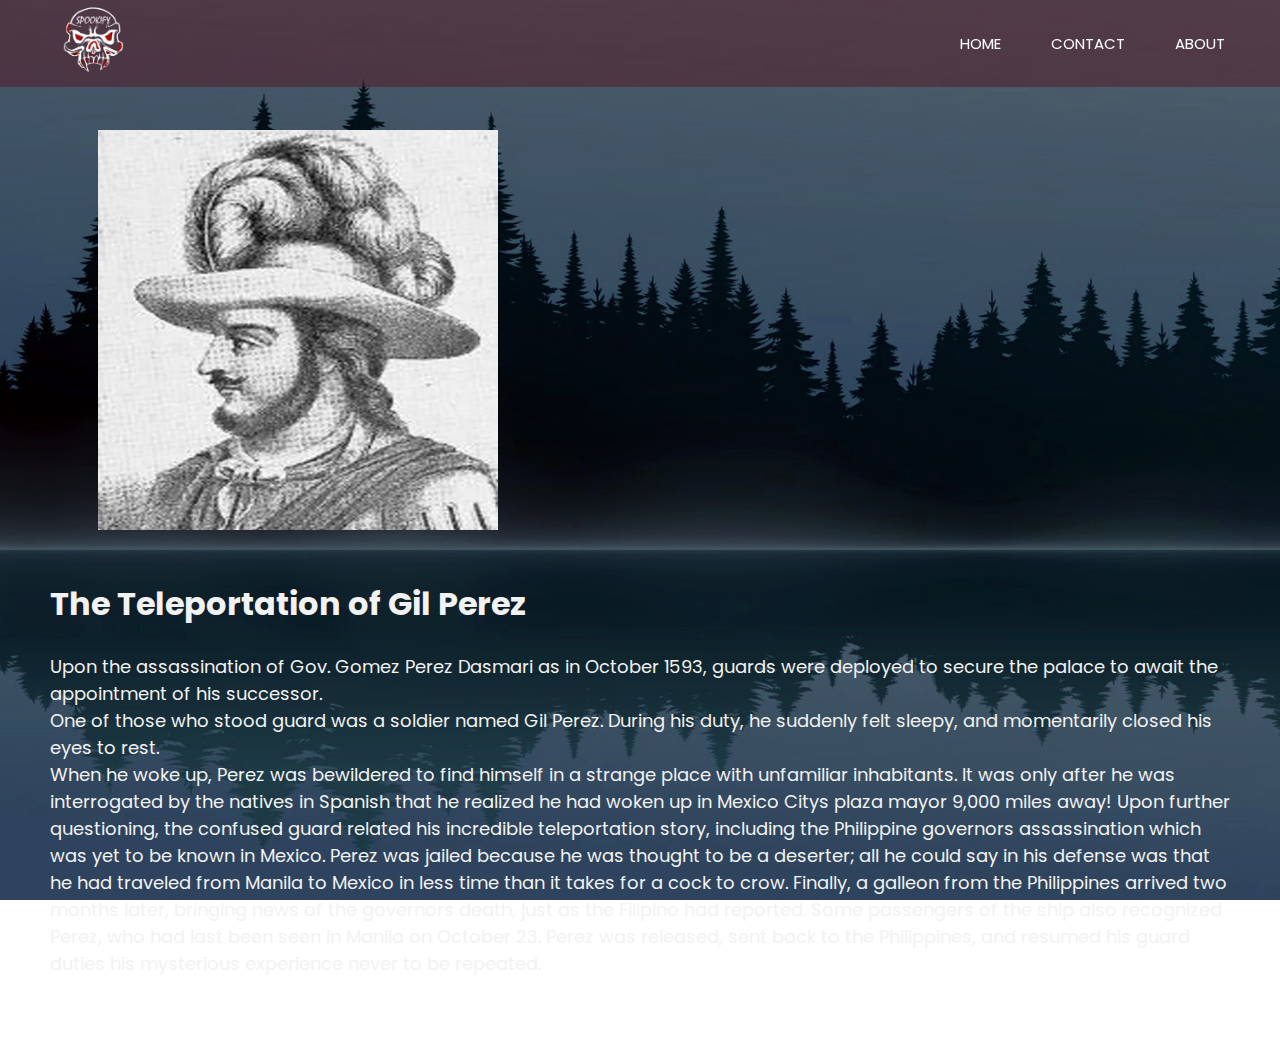
<file: gel-perez.html>
<!DOCTYPE html>
<html>
<head>
	<meta name="viewport" content="width=device-width, iitials-scale=0.1">
	<title>home</title>
	<link rel="stylesheet" type="text/css" href="perez.css">
</head>
<body>

  <nav class="navbar">
		<div class="logo">
			<img src="img/SP.png">
		</div>
		<a href="#" class="toggle-btn">
			<sapn class="bar"></sapn>
			<sapn class="bar"></sapn>
			<sapn class="bar"></sapn>
		</a>
		<div class="nav-manu">
			<ul>
				<li><a href="index.html">Home</a></li>
				<li><a href="contact.html">Contact</a></li>
				<li><a href="about.html">About</a></li>
			</ul>
		</div>
	</nav>


    <div class="content">
    <img src="img/gilperez.jpg" id="gil-perez">

    <h1>The Teleportation of Gil Perez</h1>
<br>
    <div class="parag">
    <p>Upon the assassination of Gov. Gomez Perez Dasmari as in October 1593, guards were deployed to secure the palace to await the appointment of his successor.<br>
         One of those who stood guard was a soldier named Gil Perez. During his duty, he suddenly felt sleepy, and momentarily closed his eyes to rest.</p>
         <p> When he woke up, Perez was bewildered to find himself in a strange place with unfamiliar inhabitants. It was only after he was interrogated by the natives in Spanish that he realized he had woken up in Mexico Citys plaza mayor 9,000 miles away!
        Upon further questioning, the confused guard related his incredible teleportation story, including the Philippine governors assassination which was yet to be known in Mexico. Perez was jailed because he was thought to be a deserter; all he could say in his defense was that he had traveled from Manila to Mexico in less time than it takes for a cock to crow. Finally, a galleon from the Philippines arrived two months later, bringing news of the governors death, just as the Filipino had reported. Some passengers of the ship also recognized Perez, who had last been seen in Manila on October 23. Perez was released, sent back to the Philippines, and resumed his guard duties his mysterious experience never to be repeated.</p>
    </div>
    </div>

    <script src="nav.js"></script>
</body>
</html>
</file>
<file: about.css>
@import url('https://fonts.googleapis.com/css2?family=Poppins:wght@300&display=swap');

*{
	margin: 0;
	padding: 0;
	box-sizing: border-box;
	font-family: 'Poppins', sans-serif;
}
body{
	background-image: url(img/b2.jpg);
	background-size: cover;
/* 	color: white; */ 

}

.logo h1{
  font-size: 50px;
  font-family: 'Roboto', sans-serif;
  padding: 1rem;
  color: #8a7e7e;
  padding-left: 5rem;
}

.navbar{
  width: 100%;
  background:   #531b2588;
  box-shadow: #42030e57;
  display: flex;
  justify-content: space-between;
  position: fixed;
}

.nav-manu ul{
  display: flex;
  padding: 30px;
}

.nav-manu ul li{
  list-style: none;
  padding: 1px 25px;
}
.nav-manu ul li a{
  text-decoration: none;
  font-size: 15px;
  color: #ffff;
  text-transform: uppercase;  
}
.nav-manu ul li a:hover{
  color: #c70909;
  transition: 0.2s ease;
}

.toggle-btn{
  position: absolute;
  top: 25px;
  right: 30px;
  display: none;
  justify-content: space-between;
  flex-direction: column;
  height: 22px;
  width: 32px;
}
.toggle-btn .bar{
  height: 4px;
  width: 100%;
  background-color: #ffff;
  border-radius: 10px;
}

h1{
    text-align: center;
    text-decoration: none;
    font-size:  80px;
    color: #f2f2f2;
    text-shadow: #080001;
}

.content{
  padding-top: 7rem;
}

p{
    text-align: center;
    text-decoration: none;
    font-size: 28px;
    color: #f2f2f2;
}

@media screen and (max-width: 768px){
  .toggle-btn{
      display: flex;
  }
  .nav-manu{
      display: none;
      width: 100%;
  }
  .navbar{
      width: 100%;
      flex-direction: column;
      align-items: flex-start;
  }
  .nav-manu ul{
      width: 100% ;
      background-color: #02172250;
      flex-direction: column;
      padding-right: 0px;
      justify-content: end;
      align-items: end;
  }
  .nav-manu ul li{
      padding-left: 30px;
  }
  .nav-manu ul li a{
      font-size: 17px;
  }
  .nav-manu.active{
      display: flex;
  }

  body{
    background-attachment: fixed;
    background-repeat: no-repeat;
  }
  .content h1{
    font-size: 50px;
  }
}
</file>
<file: card10.css>
@import url('https://fonts.googleapis.com/css2?family=Poppins:wght@300&display=swap');

*{
	margin: 0;
	padding: 0;
	box-sizing: border-box;
	font-family: 'Poppins', sans-serif;
}
body{
    background-image: url(img/clown.jpg);
    background-size: cover;
    background-repeat: no-repeat;
    background-attachment: fixed;
    background-color: rgba(0, 0, 0, 0.815);
    background-blend-mode: multiply;
}
.logo h1{
  font-size: 50px;
  font-family: 'Roboto', sans-serif;
  padding: 1rem;
  color: #8a7e7e;
  padding-left: 5rem;
}

.navbar{
  width: 100%;
  background:   #531b2588;
  box-shadow: #42030e57;
  display: flex;
  justify-content: space-between;
  position: fixed;
}

.nav-manu ul{
  display: flex;
  padding: 30px;
}

.nav-manu ul li{
  list-style: none;
  padding: 1px 25px;
}
.nav-manu ul li a{
  text-decoration: none;
  font-size: 15px;
  color: #ffff;
  text-transform: uppercase;  
}
.nav-manu ul li a:hover{
  color: #c70909;
  transition: 0.2s ease;
}

.toggle-btn{
  position: absolute;
  top: 25px;
  right: 30px;
  display: none;
  justify-content: space-between;
  flex-direction: column;
  height: 22px;
  width: 32px;
}
.toggle-btn .bar{
  height: 4px;
  width: 100%;
  background-color: #ffff;
  border-radius: 10px;
}

img{
    height: 500px;
    width: 510px;
    display: flex;
    justify-content: center;
    padding: 50px 50px;
}

h1{
    margin: 0;
    padding-left: 50px;
    color: #f2f2f2;
}

.parag{
    color: #f2f2f2;
    padding-left: 50px;
    padding-right: 50px;
    padding-bottom: 70px;
    font-size: 18px;
    
}

.content{
    background-color: rgba(0,0,0,0.3);
    background-size: 100px 100px;
    background: fixed;
    padding-top: 5rem;
}



@media screen and (max-width: 768px){
  .toggle-btn{
      display: flex;
  }
  .nav-manu{
      display: none;
      width: 100%;
  }
  .navbar{
      width: 100%;
      flex-direction: column;
      align-items: flex-start;
  }
  .nav-manu ul{
      width: 100% ;
      background-color: #02172250;
      flex-direction: column;
      padding-right: 0px;
      justify-content: end;
      align-items: end;
  }
  .nav-manu ul li{
      padding-left: 30px;
  }
  .nav-manu ul li a{
      font-size: 17px;
  }
  .nav-manu.active{
      display: flex;
  }

  body{
    background-attachment: fixed;
    background-repeat: no-repeat;
  }
  .content h1{
    font-size: 50px;
  }
}
</file>
<file: card2.css>
@import url('https://fonts.googleapis.com/css2?family=Poppins:wght@300&display=swap');
@import url('https://fonts.googleapis.com/css2?family=Braah+One&display=swap');

*{
	margin: 0;
	padding: 0;
	box-sizing: border-box;
	font-family: 'Poppins', sans-serif;
}
body{
    background-image: url(img/darkbg.jpg);
    background-size: cover;
    background-repeat: no-repeat;
    background-attachment: fixed;
/* 	color: white; */ 
}

.logo h1{
  font-size: 50px;
  font-family: 'Roboto', sans-serif;
  padding: 1rem;
  color: #8a7e7e;
  padding-left: 5rem;
}

.navbar{
  width: 100%;
  background:   #531b2588;
  box-shadow: #42030e57;
  display: flex;
  justify-content: space-between;
  position: fixed;
}

.nav-manu ul{
  display: flex;
  padding: 30px;
}

.nav-manu ul li{
  list-style: none;
  padding: 1px 25px;
}
.nav-manu ul li a{
  text-decoration: none;
  font-size: 15px;
  color: #ffff;
  text-transform: uppercase;  
}
.nav-manu ul li a:hover{
  color: #c70909;
  transition: 0.2s ease;
}

.toggle-btn{
  position: absolute;
  top: 25px;
  right: 30px;
  display: none;
  justify-content: space-between;
  flex-direction: column;
  height: 22px;
  width: 32px;
}
.toggle-btn .bar{
  height: 4px;
  width: 100%;
  background-color: #ffff;
  border-radius: 10px;
}

img{
    height: 500px;
    width: 400px;
    display: flex;
    justify-content: center;
    padding: 50px 50px;
}

h1{
    margin: 0;
    padding-left: 50px;
    color: #f2f2f2;
}

.parag{
    color: #f2f2f2;
    padding-left: 50px;
    padding-right: 50px;
    padding-bottom: 70px;
    font-size: 18px;
    
}

.content{
    background-color: rgba(0,0,0,0.3);
    background-size: 100px 100px;
    padding-top: 5rem;
    background: fixed;
}

@media screen and (max-width: 768px){
  .toggle-btn{
      display: flex;
  }
  .nav-manu{
      display: none;
      width: 100%;
  }
  .navbar{
      width: 100%;
      flex-direction: column;
      align-items: flex-start;
  }
  .nav-manu ul{
      width: 100% ;
      background-color: #02172250;
      flex-direction: column;
      padding-right: 0px;
      justify-content: end;
      align-items: end;
  }
  .nav-manu ul li{
      padding-left: 30px;
  }
  .nav-manu ul li a{
      font-size: 17px;
  }
  .nav-manu.active{
      display: flex;
  }

  body{
    background-attachment: fixed;
    background-repeat: no-repeat;
  }
  .content h1{
    font-size: 80px;
  }
}
</file>
<file: card3.css>
@import url('https://fonts.googleapis.com/css2?family=Poppins:wght@300&display=swap');

*{
	margin: 0;
	padding: 0;
	box-sizing: border-box;
	font-family: 'Poppins', sans-serif;
}
body{
    background-image: url(img/darkbg.jpg);
    background-size: cover;
    background-repeat: no-repeat;
    background-attachment: fixed;
}

.logo h1{
  font-size: 50px;
  font-family: 'Roboto', sans-serif;
  padding: 1rem;
  color: #8a7e7e;
  padding-left: 5rem;
}

.navbar{
  width: 100%;
  background:   #531b2588;
  box-shadow: #42030e57;
  display: flex;
  justify-content: space-between;
  position: fixed;
}

.nav-manu ul{
  display: flex;
  padding: 30px;
}

.nav-manu ul li{
  list-style: none;
  padding: 1px 25px;
}
.nav-manu ul li a{
  text-decoration: none;
  font-size: 15px;
  color: #ffff;
  text-transform: uppercase;  
}
.nav-manu ul li a:hover{
  color: #c70909;
  transition: 0.2s ease;
}

.toggle-btn{
  position: absolute;
  top: 25px;
  right: 30px;
  display: none;
  justify-content: space-between;
  flex-direction: column;
  height: 22px;
  width: 32px;
}
.toggle-btn .bar{
  height: 4px;
  width: 100%;
  background-color: #ffff;
  border-radius: 10px;
}
img{
    height: 500px;
    width: 460px;
    display: flex;
    justify-content: center;
    padding: 50px 50px;
}

h1{
    margin: 0;
    padding-left: 50px;
    color: #f2f2f2;
}

.parag{
    color: #f2f2f2;
    padding-left: 50px;
    padding-right: 50px;
    padding-bottom: 70px;
    font-size: 18px;
    
}

.content{
    background-color: rgba(0,0,0,0.3);
    background-size: 100px 100px;
    padding-top: 5rem;
    background: fixed;
}

@media screen and (max-width: 768px){
  .toggle-btn{
      display: flex;
  }
  .nav-manu{
      display: none;
      width: 100%;
  }
  .navbar{
      width: 100%;
      flex-direction: column;
      align-items: flex-start;
  }
  .nav-manu ul{
      width: 100% ;
      background-color: #02172250;
      flex-direction: column;
      padding-right: 0px;
      justify-content: end;
      align-items: end;
  }
  .nav-manu ul li{
      padding-left: 30px;
  }
  .nav-manu ul li a{
      font-size: 17px;
  }
  .nav-manu.active{
      display: flex;
  }

  body{
    background-attachment: fixed;
    background-repeat: no-repeat;
  }
  .content h1{
    font-size: 50px;
  }
}
</file>
<file: card4.css>
@import url('https://fonts.googleapis.com/css2?family=Poppins:wght@300&display=swap');

*{
	margin: 0;
	padding: 0;
	box-sizing: border-box;
	font-family: 'Poppins', sans-serif;
}
body{
  background-color: #000000af;
  background-blend-mode: multiply;
    background-image: url(img/clown.jpg);
    background-size: cover;
    background-repeat: no-repeat;
    background-attachment: fixed;
}
.logo h1{
  font-size: 50px;
  font-family: 'Roboto', sans-serif;
  padding: 1rem;
  color: #8a7e7e;
  padding-left: 5rem;
}

.navbar{
  width: 100%;
  background:   #531b2588;
  box-shadow: #42030e57;
  display: flex;
  justify-content: space-between;
  position: fixed;
}

.nav-manu ul{
  display: flex;
  padding: 30px;
}

.nav-manu ul li{
  list-style: none;
  padding: 1px 25px;
}
.nav-manu ul li a{
  text-decoration: none;
  font-size: 15px;
  color: #ffff;
  text-transform: uppercase;  
}
.nav-manu ul li a:hover{
  color: #c70909;
  transition: 0.2s ease;
}

.toggle-btn{
  position: absolute;
  top: 25px;
  right: 30px;
  display: none;
  justify-content: space-between;
  flex-direction: column;
  height: 22px;
  width: 32px;
}
.toggle-btn .bar{
  height: 4px;
  width: 100%;
  background-color: #ffff;
  border-radius: 10px;
}

img{
    height: 500px;
    width: 400px;
    display: flex;
    justify-content: center;
    padding: 50px 50px;
}

h1{
    margin: 0;
    padding-left: 50px;
    color: #f2f2f2;
}

.parag{
    color: #f2f2f2;
    padding-left: 50px;
    padding-right: 50px;
    padding-bottom: 70px;
    font-size: 18px;
    
}

.content{
    background-color: rgba(0, 0, 0, 0.616);
    background-size: 100px 100px;
    background: fixed;
    padding-top: 5rem;
}

@media screen and (max-width: 768px){
  .toggle-btn{
      display: flex;
  }
  .nav-manu{
      display: none;
      width: 100%;
  }
  .navbar{
      width: 100%;
      flex-direction: column;
      align-items: flex-start;
  }
  .nav-manu ul{
      width: 100% ;
      background-color: #02172250;
      flex-direction: column;
      padding-right: 0px;
      justify-content: end;
      align-items: end;
  }
  .nav-manu ul li{
      padding-left: 30px;
  }
  .nav-manu ul li a{
      font-size: 17px;
  }
  .nav-manu.active{
      display: flex;
  }

  body{
    background-attachment: fixed;
    background-repeat: no-repeat;
  }
  .content h1{
    font-size: 50px;
  }
}
</file>
<file: card5.css>
@import url('https://fonts.googleapis.com/css2?family=Poppins:wght@300&display=swap');

*{
	margin: 0;
	padding: 0;
	box-sizing: border-box;
	font-family: 'Poppins', sans-serif;

}
body{
  background-color: #000000af;
  background-blend-mode: multiply;
    background-image: url(img/clown.jpg);
    background-size: cover;
    background-repeat: no-repeat;
    background-attachment: fixed;
}
.logo h1{
  font-size: 50px;
  font-family: 'Roboto', sans-serif;
  padding: 1rem;
  color: #8a7e7e;
  padding-left: 5rem;
}

.navbar{
  width: 100%;
  background:   #531b2588;
  box-shadow: #42030e57;
  display: flex;
  justify-content: space-between;
  position: fixed;
}

.nav-manu ul{
  display: flex;
  padding: 30px;
}

.nav-manu ul li{
  list-style: none;
  padding: 1px 25px;
}
.nav-manu ul li a{
  text-decoration: none;
  font-size: 15px;
  color: #ffff;
  text-transform: uppercase;  
}
.nav-manu ul li a:hover{
  color: #c70909;
  transition: 0.2s ease;
}

.toggle-btn{
  position: absolute;
  top: 25px;
  right: 30px;
  display: none;
  justify-content: space-between;
  flex-direction: column;
  height: 22px;
  width: 32px;
}
.toggle-btn .bar{
  height: 4px;
  width: 100%;
  background-color: #ffff;
  border-radius: 10px;
}

img{
    height: 500px;
    width: 550px;
    display: flex;
    justify-content: center;
    padding: 50px 50px;
}

h1{
    margin: 0;
    padding-left: 50px;
    color: #f2f2f2;
}

.parag{
    color: #f2f2f2;
    padding-left: 50px;
    padding-right: 50px;
    padding-bottom: 70px;
    font-size: 18px;
    
}

.content{
    background-color: rgba(0,0,0,0.3);
    background-size: 100px 100px;
    background: fixed;
    padding-top: 5rem;
}



@media screen and (max-width: 768px){
  .toggle-btn{
      display: flex;
  }
  .nav-manu{
      display: none;
      width: 100%;
  }
  .navbar{
      width: 100%;
      flex-direction: column;
      align-items: flex-start;
  }
  .nav-manu ul{
      width: 100% ;
      background-color: #02172250;
      flex-direction: column;
      padding-right: 0px;
      justify-content: end;
      align-items: end;
  }
  .nav-manu ul li{
      padding-left: 30px;
  }
  .nav-manu ul li a{
      font-size: 17px;
  }
  .nav-manu.active{
      display: flex;
  }

  body{
    background-attachment: fixed;
    background-repeat: no-repeat;
  }
  .content h1{
    font-size: 50px;
  }
}
</file>
<file: card6.css>
@import url('https://fonts.googleapis.com/css2?family=Poppins:wght@300&display=swap');

*{
	margin: 0;
	padding: 0;
	box-sizing: border-box;
	font-family: 'Poppins', sans-serif;
}
body{
  background-color: #000000c0;
  background-blend-mode: multiply;
    background-image: url(img/clown.jpg);
    background-size: cover;
    background-repeat: no-repeat;
    background-attachment: fixed;
}
.logo h1{
  font-size: 50px;
  font-family: 'Roboto', sans-serif;
  padding: 1rem;
  color: #8a7e7e;
  padding-left: 5rem;
}

.navbar{
  width: 100%;
  background:   #531b2588;
  box-shadow: #42030e57;
  display: flex;
  justify-content: space-between;
  position: fixed;
}

.nav-manu ul{
  display: flex;
  padding: 30px;
}

.nav-manu ul li{
  list-style: none;
  padding: 1px 25px;
}
.nav-manu ul li a{
  text-decoration: none;
  font-size: 15px;
  color: #ffff;
  text-transform: uppercase;  
}
.nav-manu ul li a:hover{
  color: #c70909;
  transition: 0.2s ease;
}

.toggle-btn{
  position: absolute;
  top: 25px;
  right: 30px;
  display: none;
  justify-content: space-between;
  flex-direction: column;
  height: 22px;
  width: 32px;
}
.toggle-btn .bar{
  height: 4px;
  width: 100%;
  background-color: #ffff;
  border-radius: 10px;
}

img{
    height: 500px;
    width: 550px;
    display: flex;
    justify-content: center;
    padding: 50px 50px;
}

h1{
    margin: 0;
    padding-left: 50px;
    color: #f2f2f2;
}

.parag{
    color: #f2f2f2;
    padding-left: 50px;
    padding-right: 50px;
    padding-bottom: 70px;
    font-size: 18px;
    
}

.content{
    background-color: rgba(0,0,0,0.3);
    background-size: 100px 100px;
    background: fixed;
    padding-top: 5rem;
}




@media screen and (max-width: 768px){
  .toggle-btn{
      display: flex;
  }
  .nav-manu{
      display: none;
      width: 100%;
  }
  .navbar{
      width: 100%;
      flex-direction: column;
      align-items: flex-start;
  }
  .nav-manu ul{
      width: 100% ;
      background-color: #02172250;
      flex-direction: column;
      padding-right: 0px;
      justify-content: end;
      align-items: end;
  }
  .nav-manu ul li{
      padding-left: 30px;
  }
  .nav-manu ul li a{
      font-size: 17px;
  }
  .nav-manu.active{
      display: flex;
  }

  body{
    background-attachment: fixed;
    background-repeat: no-repeat;
  }
  .content h1{
    font-size: 50px;
  }
}
</file>
<file: card7.css>
@import url('https://fonts.googleapis.com/css2?family=Poppins:wght@300&display=swap');

*{
	margin: 0;
	padding: 0;
	box-sizing: border-box;
	font-family: 'Poppins', sans-serif;
}
body{
    background-image: url(img/clown.jpg);
    background-size: cover;
    background-repeat: no-repeat;
    background-attachment: fixed;
    background-color: #000000c9;
    background-blend-mode: multiply;
}
.logo h1{
  font-size: 50px;
  font-family: 'Roboto', sans-serif;
  padding: 1rem;
  color: #8a7e7e;
  padding-left: 5rem;
}

.navbar{
  width: 100%;
  background:   #531b2588;
  box-shadow: #42030e57;
  display: flex;
  justify-content: space-between;
  position: fixed;
}

.nav-manu ul{
  display: flex;
  padding: 30px;
}

.nav-manu ul li{
  list-style: none;
  padding: 1px 25px;
}
.nav-manu ul li a{
  text-decoration: none;
  font-size: 15px;
  color: #ffff;
  text-transform: uppercase;  
}
.nav-manu ul li a:hover{
  color: #c70909;
  transition: 0.2s ease;
}

.toggle-btn{
  position: absolute;
  top: 25px;
  right: 30px;
  display: none;
  justify-content: space-between;
  flex-direction: column;
  height: 22px;
  width: 32px;
}
.toggle-btn .bar{
  height: 4px;
  width: 100%;
  background-color: #ffff;
  border-radius: 10px;
}

img{
    height: 500px;
    width: 510px;
    display: flex;
    justify-content: center;
    padding: 50px 50px;
}

h1{
    margin: 0;
    padding-left: 50px;
    color: #f2f2f2;
}

.parag{
    color: #f2f2f2;
    padding-left: 50px;
    padding-right: 50px;
    padding-bottom: 70px;
    font-size: 18px;
    
}

.content{
    background-color: rgba(0,0,0,0.3);
    background-size: 100px 100px;
    padding-top: 5rem;
}


@media screen and (max-width: 768px){
  .toggle-btn{
      display: flex;
  }
  .nav-manu{
      display: none;
      width: 100%;
  }
  .navbar{
      width: 100%;
      flex-direction: column;
      align-items: flex-start;
  }
  .nav-manu ul{
      width: 100% ;
      background-color: #02172250;
      flex-direction: column;
      padding-right: 0px;
      justify-content: end;
      align-items: end;
  }
  .nav-manu ul li{
      padding-left: 30px;
  }
  .nav-manu ul li a{
      font-size: 17px;
  }
  .nav-manu.active{
      display: flex;
  }

  body{
    background-attachment: fixed;
    background-repeat: no-repeat;
  }
  .content h1{
    font-size: 50px;
  }
}
</file>
<file: card8.css>
@import url('https://fonts.googleapis.com/css2?family=Poppins:wght@300&display=swap');

*{
	margin: 0;
	padding: 0;
	box-sizing: border-box;
	font-family: 'Poppins', sans-serif;
}
body{
    background-image: url(img/clown.jpg);
    background-size: cover;
    background-repeat: no-repeat;
    background-attachment: fixed;
    background-color: #000000b6;
    background-blend-mode: multiply;
}
.logo h1{
  font-size: 50px;
  font-family: 'Roboto', sans-serif;
  padding: 1rem;
  color: #8a7e7e;
  padding-left: 5rem;
}

.navbar{
  width: 100%;
  background:   #531b2588;
  box-shadow: #42030e57;
  display: flex;
  justify-content: space-between;
  position: fixed;
}

.nav-manu ul{
  display: flex;
  padding: 30px;
}

.nav-manu ul li{
  list-style: none;
  padding: 1px 25px;
}
.nav-manu ul li a{
  text-decoration: none;
  font-size: 15px;
  color: #ffff;
  text-transform: uppercase;  
}
.nav-manu ul li a:hover{
  color: #c70909;
  transition: 0.2s ease;
}

.toggle-btn{
  position: absolute;
  top: 25px;
  right: 30px;
  display: none;
  justify-content: space-between;
  flex-direction: column;
  height: 22px;
  width: 32px;
}
.toggle-btn .bar{
  height: 4px;
  width: 100%;
  background-color: #ffff;
  border-radius: 10px;
}

img{
    height: 500px;
    width: 510px;
    display: flex;
    justify-content: center;
    padding: 50px 50px;
}

h1{
    margin: 0;
    padding-left: 50px;
    color: #f2f2f2;
}

.parag{
    color: #f2f2f2;
    padding-left: 50px;
    padding-right: 50px;
    padding-bottom: 70px;
    font-size: 18px;
    
}

.content{
    background-color: rgba(0,0,0,0.3);
    background-size: 100px 100px;
    background: fixed;
    padding-top: 5rem;
}

@media screen and (max-width: 768px){
  .toggle-btn{
      display: flex;
  }
  .nav-manu{
      display: none;
      width: 100%;
  }
  .navbar{
      width: 100%;
      flex-direction: column;
      align-items: flex-start;
  }
  .nav-manu ul{
      width: 100% ;
      background-color: #02172250;
      flex-direction: column;
      padding-right: 0px;
      justify-content: end;
      align-items: end;
  }
  .nav-manu ul li{
      padding-left: 30px;
  }
  .nav-manu ul li a{
      font-size: 17px;
  }
  .nav-manu.active{
      display: flex;
  }

  body{
    background-attachment: fixed;
    background-repeat: no-repeat;
  }
  .content h1{
    font-size: 50px;
  }
}
</file>
<file: card9.css>
@import url('https://fonts.googleapis.com/css2?family=Poppins:wght@300&display=swap');

*{
	margin: 0;
	padding: 0;
	box-sizing: border-box;
	font-family: 'Poppins', sans-serif;
}
body{
    background-image: url(img/clown.jpg);
    background-size: cover;
    background-repeat: no-repeat;
    background-color: #000000c9;
    background-blend-mode: multiply;
    background-attachment: fixed;
}
.logo h1{
  font-size: 50px;
  font-family: 'Roboto', sans-serif;
  padding: 1rem;
  color: #8a7e7e;
  padding-left: 5rem;
}

.navbar{
  width: 100%;
  background:   #531b2588;
  box-shadow: #42030e57;
  display: flex;
  justify-content: space-between;
  position: fixed;
}

.nav-manu ul{
  display: flex;
  padding: 30px;
}

.nav-manu ul li{
  list-style: none;
  padding: 1px 25px;
}
.nav-manu ul li a{
  text-decoration: none;
  font-size: 15px;
  color: #ffff;
  text-transform: uppercase;  
}
.nav-manu ul li a:hover{
  color: #c70909;
  transition: 0.2s ease;
}

.toggle-btn{
  position: absolute;
  top: 25px;
  right: 30px;
  display: none;
  justify-content: space-between;
  flex-direction: column;
  height: 22px;
  width: 32px;
}
.toggle-btn .bar{
  height: 4px;
  width: 100%;
  background-color: #ffff;
  border-radius: 10px;
}

img{
    height: 500px;
    width: 510px;
    display: flex;
    justify-content: center;
    padding: 50px 50px;
}

h1{
    margin: 0;
    padding-left: 50px;
    color: #f2f2f2;
}

.parag{
    color: #f2f2f2;
    padding-left: 50px;
    padding-right: 50px;
    padding-bottom: 70px;
    font-size: 18px;
    
}

.content{
    background-color: rgba(0,0,0,0.3);
    background-size: 100px 100px;
    padding-top: 5rem;
    background: fixed;
}


@media screen and (max-width: 768px){
  .toggle-btn{
      display: flex;
  }
  .nav-manu{
      display: none;
      width: 100%;
  }
  .navbar{
      width: 100%;
      flex-direction: column;
      align-items: flex-start;
  }
  .nav-manu ul{
      width: 100% ;
      background-color: #02172250;
      flex-direction: column;
      padding-right: 0px;
      justify-content: end;
      align-items: end;
  }
  .nav-manu ul li{
      padding-left: 30px;
  }
  .nav-manu ul li a{
      font-size: 17px;
  }
  .nav-manu.active{
      display: flex;
  }

  body{
    background-attachment: fixed;
    background-repeat: no-repeat;
  }
  .content h1{
    font-size: 50px;
  }
}
</file>
<file: ConStyle.css>
@import url('https://fonts.googleapis.com/css2?family=Open+Sans:wght@700&family=Poppins:wght@300&display=swap');
*{
	margin: 0;
	padding: 0;
	box-sizing: border-box;
	font-family: 'Poppins', sans-serif;
}
body{
	background-image: url(img/ge.jpg);
	background-size: cover;
    background-attachment: fixed;
}

.logo h1{
    font-size: 50px;
    font-family: 'Roboto', sans-serif;
    padding: 1rem;
    color: #ece3e3;
    padding-left: 5rem;
  }
  
  .navbar{
    width: 100%;
    height: 90px;
    background:   #531b2588;
    box-shadow: #42030e57;
    display: flex;
    justify-content: space-between;
    position: fixed;
  }
  
  .nav-manu ul{
    display: flex;
    padding: 30px;
  }
  
  .nav-manu ul li{
    list-style: none;
    padding: 1px 25px;
  }
  .nav-manu ul li a{
    text-decoration: none;
    font-size: 15px;
    color: #ffff;
    text-transform: uppercase;  
  }
  .nav-manu ul li a:hover{
    color: #c70909;
    transition: 0.2s ease;
  }
  
  .toggle-btn{
    position: absolute;
    top: 25px;
    right: 30px;
    display: none;
    justify-content: space-between;
    flex-direction: column;
    height: 22px;
    width: 32px;
  }
  .toggle-btn .bar{
    height: 4px;
    width: 100%;
    background-color: #ffff;
    border-radius: 10px;
  }

.elogo{
    margin: 0;
}

.grid img{
    width: 400px;
    height: 400px;
}

button{
    font-size: 20px;
    background: #46040f;
    height: 80px;
    width: 400px;
    border: 0;
    border-radius: 20px
}
button a{
    color: whitesmoke;
    text-decoration: none;
}
.cgrid img{
    width: 500px;
    height: 500px;
}

.clogo h1{
    color: white;
    width: 300px;
    background: #46040f;
    height: 60px;
    width: 300px;
    padding: 0.5rem;
    border: 0;
    border-radius: 20px;
}
h1{
    margin-bottom: 4rem;
}


@media screen and (max-width: 768px){
    .toggle-btn{
        display: flex;
    }
    .nav-manu{
        display: none;
        width: 100%;
    }
    .navbar{
        width: 100%;
        flex-direction: column;
        align-items: flex-start;
    }
    .nav-manu ul{
        width: 100% ;
        background-color: #02172250;
        flex-direction: column;
        padding-right: 0px;
        justify-content: end;
        align-items: end;
    }
    .nav-manu ul li{
        padding-left: 30px;
    }
    .nav-manu ul li a{
        font-size: 17px;
    }
    .nav-manu.active{
        display: flex;
    }
  
    body{
      background-attachment: fixed;
      background-repeat: no-repeat;
    }
    .content h1{
      font-size: 50px;
    }
  }
</file>
<file: explore.css>
@import url('https://fonts.googleapis.com/css2?family=Poppins:wght@300&display=swap');

*{
	margin: 0;
	padding: 0;
	box-sizing: border-box;
	font-family: 'Poppins', sans-serif;
}
body{
    background-image: url(img/forBG.gif);
    background-attachment: fixed;
    background-size: cover;
    background-repeat: no-repeat;
    background-color: rgba(15, 1, 1, 0.712);
    background-blend-mode: multiply;
}
.navbar{
  width: 100%;
  background: #531b2588;
  box-shadow: #42030e57;
  display: flex;
  justify-content: space-between;
}
.navbar .logo{
  margin: 1px 0px;
  padding: 2px;
}

img{
  height: 70px;
  width: auto;
  margin-left: 3rem;
}

.nav-manu ul{
  display: flex;
  padding: 30px;
}

.nav-manu ul li{
  list-style: none;
  padding: 1px 25px;
}
.nav-manu ul li a{
  text-decoration: none;
  font-size: 15px;
  color: #ffff;
  text-transform: uppercase;  
}
.nav-manu ul li a:hover{
  color: #c70909;
  transition: 0.2s ease;
}

.toggle-btn{
  position: absolute;
  top: 25px;
  right: 30px;
  display: none;
  justify-content: space-between;
  flex-direction: column;
  height: 22px;
  width: 32px;
}
.toggle-btn .bar{
  height: 4px;
  width: 100%;
  background-color: #ffff;
  border-radius: 10px;
}


.main-content{
  margin-top: 10rem;
}

.row{
  display: flex;
  height: 88%;
  align-items: center;
  padding-top: 10rem;
}

.col h1{
  display: flex;
  line-height: 5rem;
}

.col p{
  padding-top: 5rem;
}

h1{
  color: #f2f2f2;
  font-size: 150px;
  padding-left: 30px;
}

p{
  color: #f2f2f2;
  font-size: 18px;
  line-height: 20px;
  padding-left: 30px;
}

h4{
 color: #f2f2f2;
  background-color: rgba(0,0,0,0.6);
  justify-content: center;
  align-items: center;
}

.item{
  display: flex;
  color: white;
  gap: 3rem;
  justify-content: center;
  margin: 10px;
}

.c-disc{
  justify-content: center;
  font-size: 20px;
}
.c-text{
  justify-content: center;
  align-items: center;
  font-size: 11px;
}

.card{
  font-family: 'Poppins', sans-serif;
  background: #a5070785;
  max-width: 400px;
  height: 350px;
  border: none;
  border-radius: 5px;
  text-align: center;
  padding: 1rem;
}
.card-btn{
  background: #ffffff;
  border: 0;
  height: 40px;
  width: 150px;
  border-radius: 20px;
}

.card-btn a{
  color: #4d0202;
  text-align: center;
  text-decoration: none;
  font-family: 'Poppins', sans-serif;
}

#list{
  display: flex;
  width: max-content;
}

#formList{
  width: 1280px;
  max-width: 100%;
  overflow: auto;
  margin: 100px auto;
  scroll-behavior: smooth;
}

#formList::-webkit-scrollbar{
  background-color: #85838344;
  border-radius: 20px;
  height: 10px;
}
#formList::-webkit-scrollbar-thumb {
  background-color: rgba(68, 68, 73, 0.904);    /* color of the scroll thumb */
  border-radius: 20px;
}
.item-btn{
  height: 150px;
  width: 70px;
  background: #e06464fd;
  border: 0;
  border-radius: 20px;
}
.item-btn a{
  color: #ffff;
  text-decoration: none;
  font-size: 30px;
}















@media screen and (max-width: 768px){
  .toggle-btn{
      display: flex;
  }
  .nav-manu{
      display: none;
      width: 100%;
  }
  .navbar{
      width: 100%;
      flex-direction: column;
      align-items: flex-start;
  }
  .nav-manu ul{
      width: 100%;
      background-color: #475f6b;
      flex-direction: column;
      padding-right: 0px;
  }
  .nav-manu ul li{
      padding-left: 30px;
  }
  .nav-manu ul li a{
      font-size: 17px;
  }
  .nav-manu.active{
      display: flex;
  }

  body{
    background-attachment: fixed;
    background-repeat: no-repeat;
  }

  .col h1{
    font-size: 70px;
    line-height: 7rem;
  }
  .col p{
    padding-top: 2rem;
  }

  .card{
    max-width: 300px;
    height: 250px;
  }

  .card h3{
    font-size: 15px;
  }
  .card p{
    font-size: 9px;
    line-height: 10px;
  }
  .card button{
    margin-top: 0rem;
  }
  #formList::-webkit-scrollbar{
    display: none;
  }

}
</file>
<file: perez.css>
@import url('https://fonts.googleapis.com/css2?family=Poppins:wght@300&display=swap');

*{
	margin: 0;
	padding: 0;
	box-sizing: border-box;
	font-family: 'Poppins', sans-serif;
}
body{
    background-image: url(img/darkbg.jpg);
    background-size: cover;
    background-repeat: no-repeat;
    background-attachment: fixed;
/* 	color: white; */ 

}
.navbar{
  width: 100%;
  background: #531b2588;
  box-shadow: #42030e57;
  display: flex;
  justify-content: space-between;
  position: fixed;
}
.navbar .logo{
  margin: 1px 0px;
  padding: 2px;
}

img{
  height: 70px;
  width: auto;
  margin-left: 3rem;
}

.nav-manu ul{
  display: flex;
  padding: 30px;
}

.nav-manu ul li{
  list-style: none;
  padding: 1px 25px;
}
.nav-manu ul li a{
  text-decoration: none;
  font-size: 15px;
  color: #ffff;
  text-transform: uppercase;  
}
.nav-manu ul li a:hover{
  color: #c70909;
  transition: 0.2s ease;
}

.toggle-btn{
  position: absolute;
  top: 25px;
  right: 30px;
  display: none;
  justify-content: space-between;
  flex-direction: column;
  height: 22px;
  width: 32px;
}
.toggle-btn .bar{
  height: 4px;
  width: 100%;
  background-color: #ffff;
  border-radius: 10px;
}


#gil-perez{
    height: 500px;
    width: 500px;
    display: flex;
    justify-content: center;
    padding: 50px 50px;
}

h1{
    margin: 0;
    padding-left: 50px;
    color: #f2f2f2;
}

.parag{
    color: #f2f2f2;
    padding-left: 50px;
    padding-right: 50px;
    padding-bottom: 70px;
    font-size: 18px;
    
}

.content{
    background-color: rgba(0,0,0,0.3);
    background: fixed;
    background-size: 100px 100px;
    padding-top: 5rem;
}



@media screen and (max-width: 768px){
  .toggle-btn{
      display: flex;
  }
  .nav-manu{
      display: none;
      width: 100%;
  }
  .navbar{
      width: 100%;
      flex-direction: column;
      align-items: flex-start;
  }
  .nav-manu ul{
      width: 100% ;
      background-color: #02172250;
      flex-direction: column;
      padding-right: 0px;
      justify-content: end;
      align-items: end;
  }
  .nav-manu ul li{
      padding-left: 30px;
  }
  .nav-manu ul li a{
      font-size: 17px;
  }
  .nav-manu.active{
      display: flex;
  }

  body{
    background-attachment: fixed;
    background-repeat: no-repeat;
  }
  .content h1{
    font-size: 80px;
  }
}
</file>
